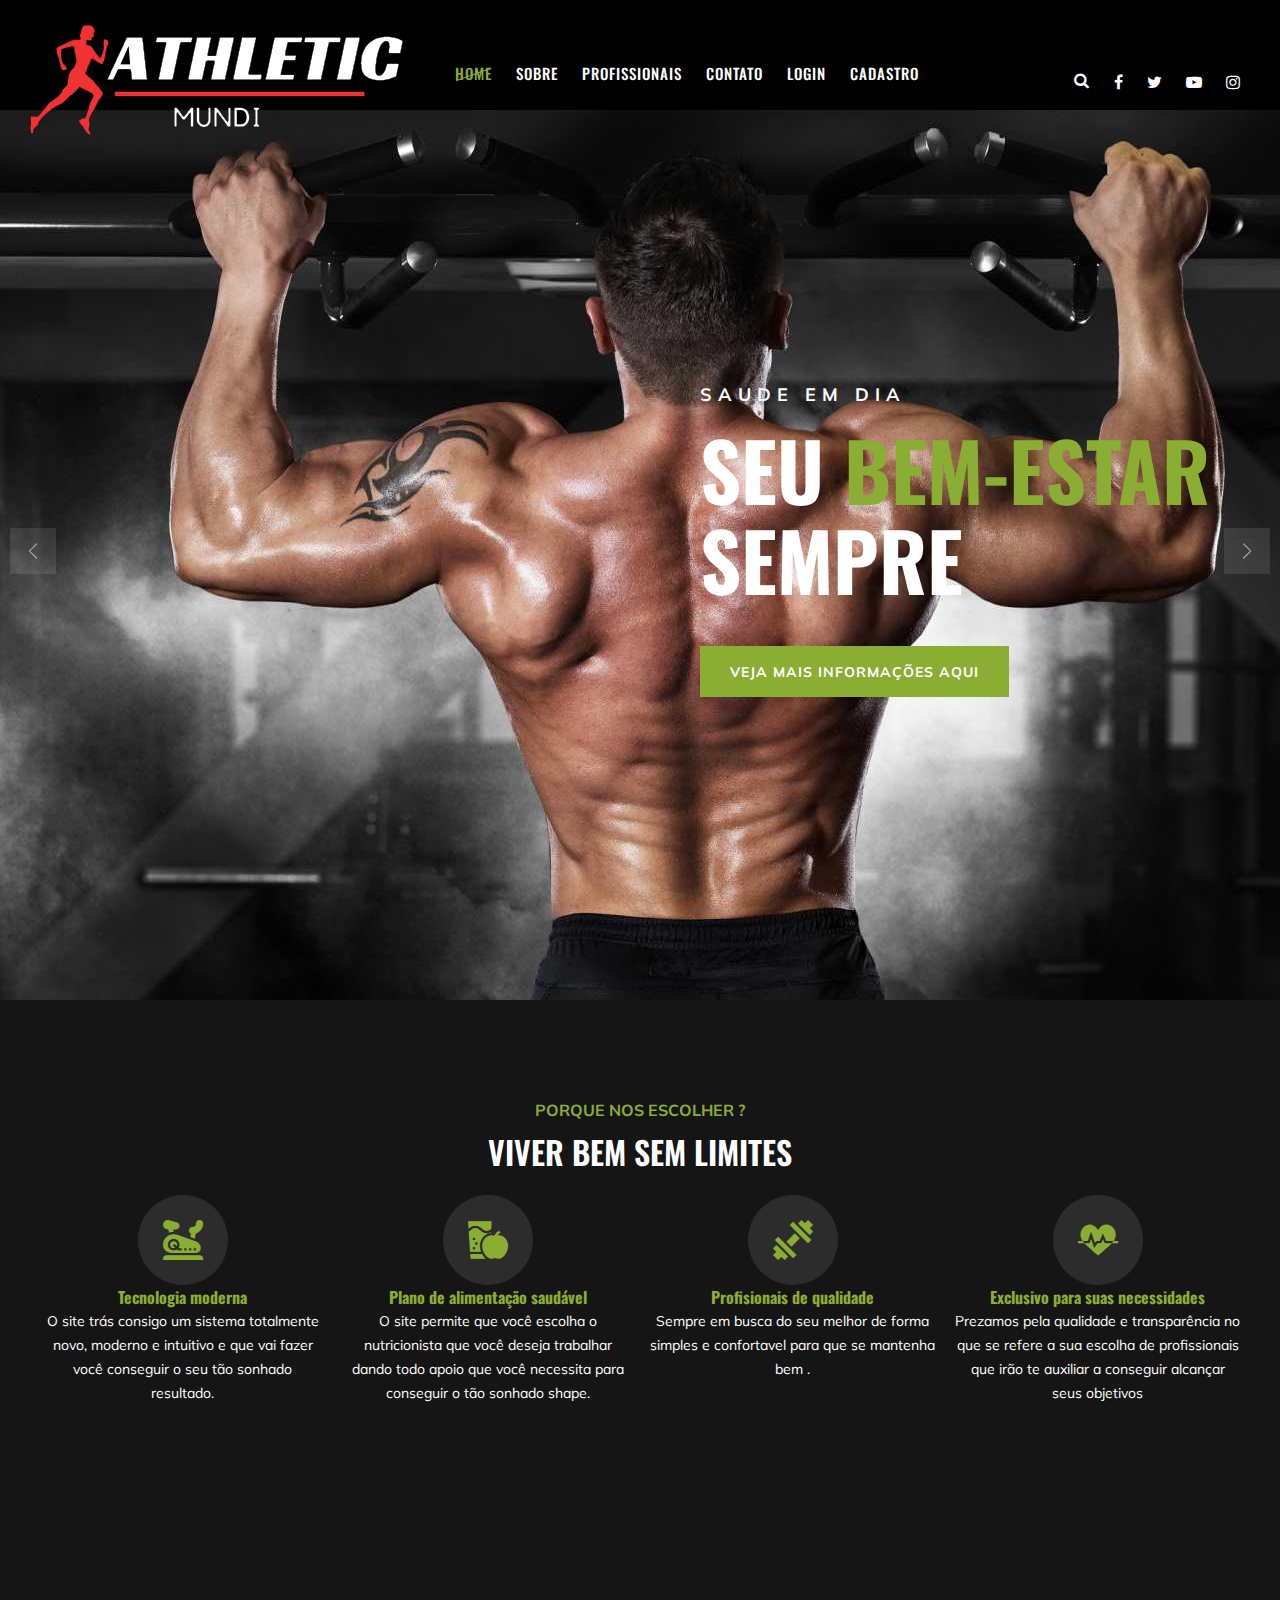
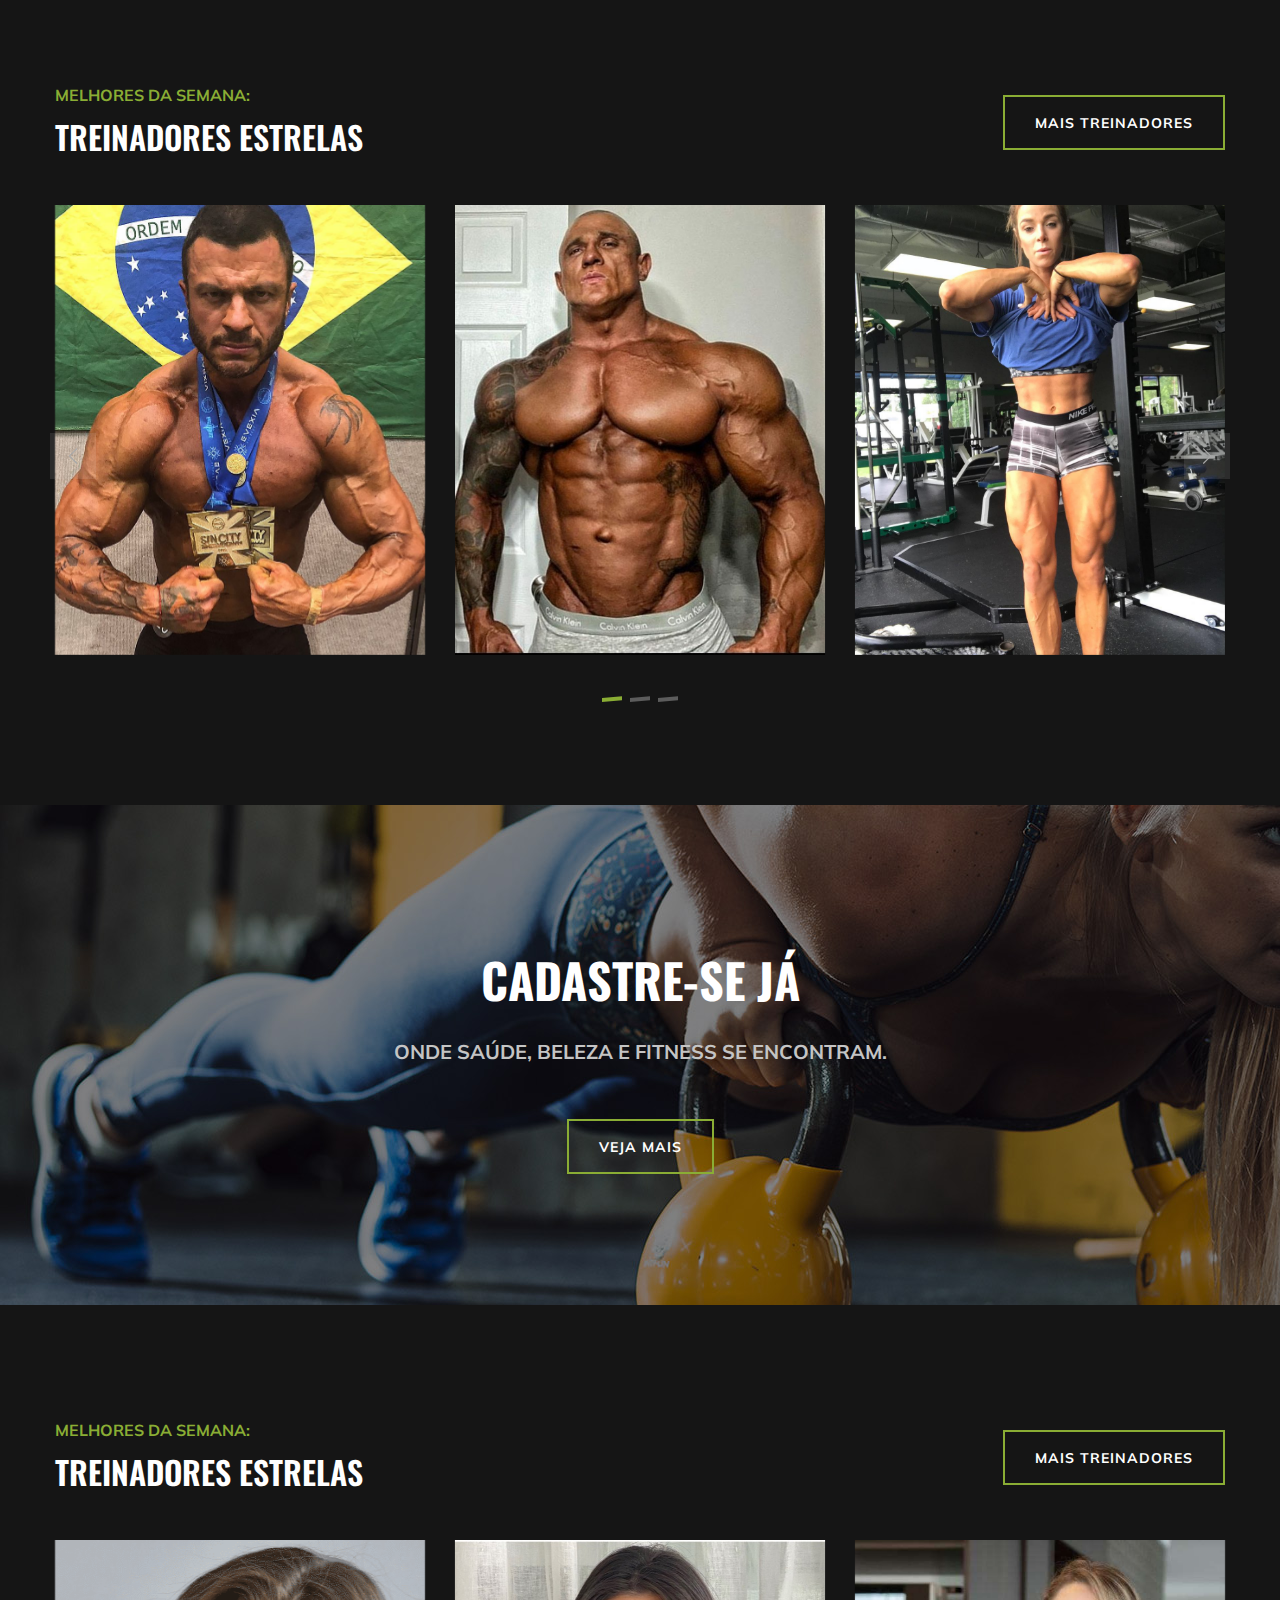
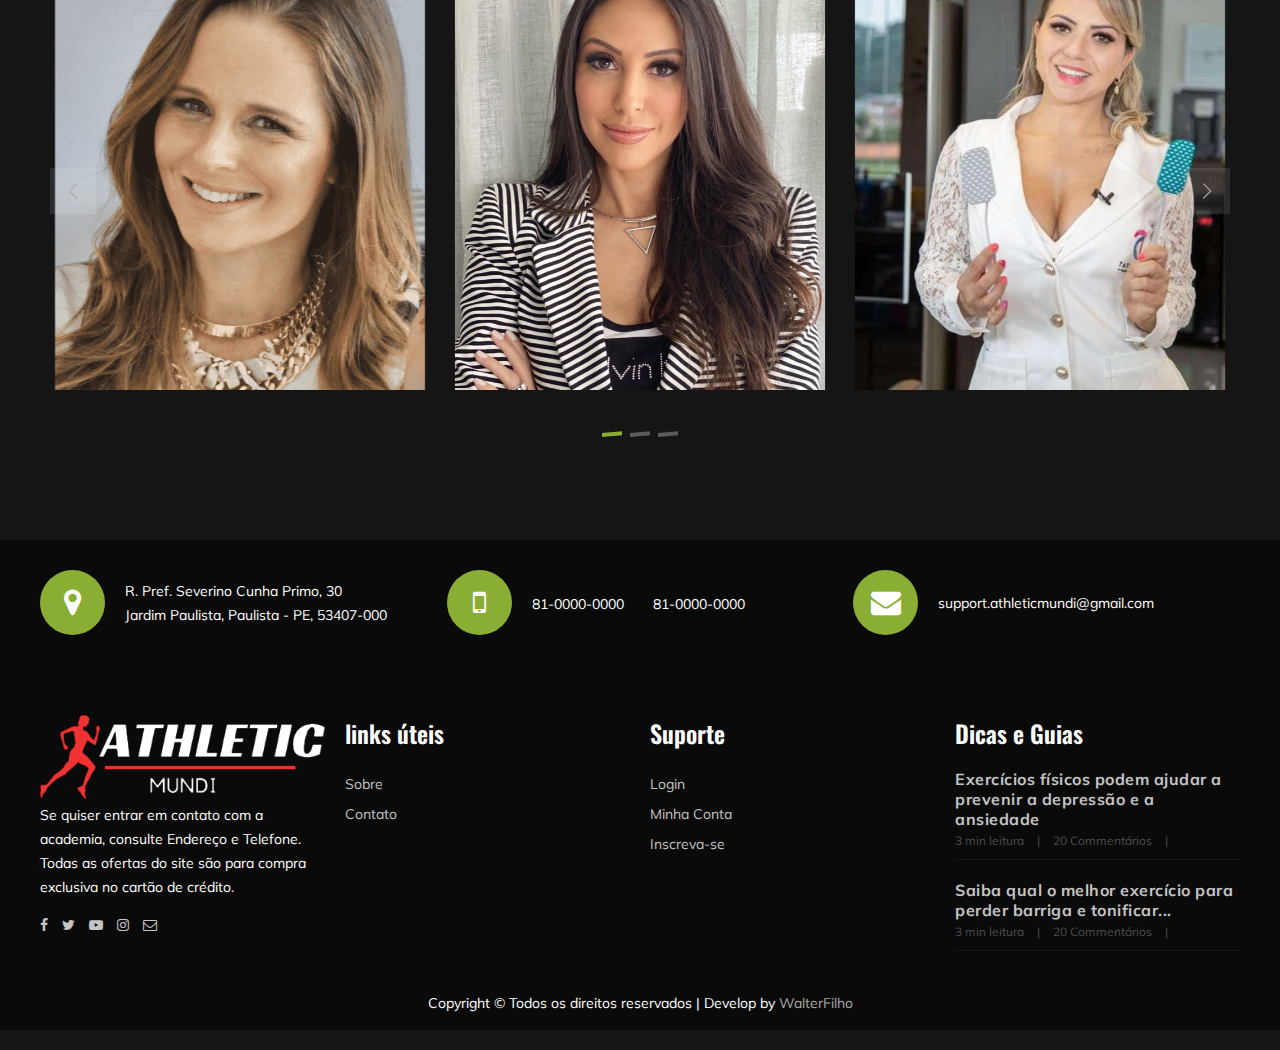
<file: index.html>
<!DOCTYPE html>
<html lang="pt-br">

<head>
    <meta charset="UTF-8">
    <meta http-equiv="X-UA-Compatible" content="IE=edge">
    <meta name="viewport" content="width=device-width, initial-scale=1.0">
    <title>Atletic Mundi</title>
    <!--Stylesheet layout-->
    <link rel="stylesheet" href="assets/css/style.css">
    <!--Fonts Icons-->
    <link rel="stylesheet" href="assets/css/font-awesome.min.css" type="text/css">
    <link rel="stylesheet" href="assets/css/flaticon.css" type="text/css">
    <!--Swiper Sliders and carousel-->
    <link rel="stylesheet" href="assets/css/swiper-bundle.min.css" />

</head>

<body>
    <!-- Header and Nav-menu -->
    <header>
        <div class="container-fluid navbar">
            <div class="brand"><a href=""><img src="assets/img/logo.png" alt=""></a></div>
            <div class="nav-sidebar">
                <nav class="nav-menu">
                    <ul>
                        <li class="active"><a href="index.html">Home</a></li>
                        <li><a href="sobre.html">Sobre</a></li>
                        <li><a href="profissionais.html">profissionais</a></li>
                        <li><a href="contato.html">Contato</a></li>
                        <li><a href="login.html">Login</a></li>
                        <li><a href="cadastro.html">Cadastro</a></li>
                    </ul>
                </nav>
                <div class="nav-right">
                    <div class="search">
                        <i class="fa fa-search"></i>
                    </div>
                    <nav class="social-media">
                        <a href="#"><i class="fa fa-facebook"></i></a>
                        <a href="#"><i class="fa fa-twitter"></i></a>
                        <a href="#"><i class="fa fa-youtube-play"></i></a>
                        <a href="#"><i class="fa fa-instagram"></i></a>
                    </nav>
                </div>
            </div>
            <!-- Buton toggle -->
            <div class="menu-toggle">
                <div class="menu-icon">
                    <span class="sp1"></span>
                    <span class="sp2"></span>
                    <span class="sp3"></span>
                </div>
            </div>
        </div>
    </header>
    <div class="space"></div>
    <!-- Main -->
    <main>
        <!-- Hero -->
        <section class="hero-section">
            <!-- Slider main container -->
            <div class="swiper">
                <!-- Additional required wrapper -->
                <div class="swiper-wrapper">
                    <!-- Slides -->
                    <div class="swiper-slide" style="height: 100vh; background-image: url(assets/img/hero/hero-1.jpg);">
                        <div class="container">
                            <div class="grid col-1  right">
                                <div class="slide-item w-5">
                                    <span>Saude em dia</span>
                                    <h1>Seu <strong>bem-estar</strong> sempre</h1>
                                    <a href="#" class="primary-btn">Veja mais informações aqui</a>
                                </div>
                            </div>
                        </div>
                    </div>
                    <div class="swiper-slide" style="height: 100vh; background-image: url(assets/img/hero/hero-2.jpg);">
                        <div class="container">
                            <div class="grid col-1 right">
                                <div class="slide-item w-5">
                                    <span>Mostre sua garra</span>
                                    <h1>Seu <strong>ganho físico</strong> começa aqui</h1>
                                    <a href="#" class="primary-btn">Veja mais informações aqui</a>
                                </div>
                            </div>
                        </div>
                    </div>
                </div>
                <!-- If we need pagination -->
                <div class="swiper-pagination"></div>

                <!-- If we need navigation buttons -->
                <div class="swiper-button-prev"></div>
                <div class="swiper-button-next"></div>
            </div>
        </section>
        <!-- Services -->
        <section class="services pad-y">
            <div class="container">
                <div class="grid col-1">
                    <div class="section-title">
                        <span>Porque nos escolher ?</span>
                        <h2>Viver bem sem limites</h2>
                    </div>
                </div>
                <div class="grid col-4 col-sm-1">
                    <div class="card-item">
                        <span class="flaticon-034-stationary-bike"></span>
                        <h4>Tecnologia moderna</h4>
                        <p>O site trás consigo um sistema totalmente novo, moderno e intuitivo e
                            que vai fazer você conseguir o seu tão sonhado resultado.</p>
                    </div>
                    <div class="card-item">
                        <span class="flaticon-033-juice"></span>
                        <h4>Plano de alimentação saudável</h4>
                        <p>O site permite que você escolha o nutricionista que você deseja trabalhar
                            dando todo apoio que você necessita para conseguir o tão sonhado shape.</p>
                    </div>

                    <div class="card-item">
                        <span class="flaticon-002-dumbell"></span>
                        <h4>Profisionais de qualidade</h4>
                        <p>Sempre em busca do seu melhor de forma simples e confortavel para que se mantenha bem
                            .</p>
                    </div>
                    <div class="card-item">
                        <span class="flaticon-014-heart-beat"></span>
                        <h4>Exclusivo para suas necessidades</h4>
                        <p>Prezamos pela qualidade e transparência no que se refere a sua escolha de profissionais
                            que irão te auxiliar a conseguir alcançar seus objetivos</p>
                    </div>
                </div>
            </div>
        </section>
        <!-- Team -->
        <section class="team-section pad-y">
            <div class="container">
                <div class="content">
                    <div class="section-title">
                        <span>Melhores da semana:</span>
                        <h2>TREINADORES ESTRELAS</h2>
                    </div>
                    <div>
                        <a href="#" class="primary-btn appoinment-btn">Mais treinadores</a>
                    </div>
                </div>
                <div class="swiper carousel">
                    <!-- Additional required wrapper -->
                    <div class="swiper-wrapper">
                        <!-- Slides -->
                        <div class="swiper-slide">
                            <div class="slide-item" style="height: 450px; background-image: url(assets/img/professores_edf/bambam.jpg);">
                                <div class="item">
                                    <h4>kleber Bambam</h4>
                                    <p>Treinador</p>
                                </div>
                            </div>
                        </div>
                        <div class="swiper-slide">
                            <div class="slide-item" style="height: 450px; background-image: url(assets/img/professores_edf/giga.jpg);">
                                <div class="item">
                                    <h4>kleber Bambam</h4>
                                    <p>Treinador</p>
                                </div>
                            </div>
                        </div>
                        <div class="swiper-slide">
                            <div class="slide-item" style="height: 450px; background-image: url(assets/img/professores_edf/morgan_payne.jpg);">
                                <div class="item">
                                    <h4>kleber Bambam</h4>
                                    <p>Treinador</p>
                                </div>
                            </div>
                        </div>

                    </div>
                    <!-- If we need pagination -->
                    <div class="swiper-pagination-tho"></div>

                    <!-- If we need navigation buttons -->
                    <div class="swiper-button-prev"></div>
                    <div class="swiper-button-next"></div>

                </div>
            </div>
        </section>
        <!-- Register -->
        <section class="section-register" style="background-image: url(assets/img/banner-bg.jpg); height:500px">
            <div class="container">
                <div class="section-title text-center">
                    <h2>Cadastre-se já</h2>
                    <p>Onde saúde, beleza e fitness se encontram.</p>
                    <a href="#" class="primary-btn appoinment-btn">Veja Mais</a>
                </div>
            </div>
        </section>
        <!-- Nutritionists -->
        <section class="team-section pad-y">
            <div class="container">
                <div class="content">
                    <div class="section-title">
                        <span>Melhores da semana:</span>
                        <h2>TREINADORES ESTRELAS</h2>
                    </div>
                    <div>
                        <a href="#" class="primary-btn appoinment-btn">Mais treinadores</a>
                    </div>
                </div>
                <div class="swiper carousel">
                    <!-- Additional required wrapper -->
                    <div class="swiper-wrapper">
                        <!-- Slides -->
                        <div class="swiper-slide">
                            <div class="slide-item" style="height: 450px; background-image: url(assets/img/nutricionistas/Bianca_Naves.png);">
                                <div class="item">
                                    <h4>kleber Bambam</h4>
                                    <p>Treinador</p>
                                </div>
                            </div>
                        </div>
                        <div class="swiper-slide">
                            <div class="slide-item" style="height: 450px; background-image: url(assets/img/nutricionistas/Roberta_Muzy.jpg);">
                                <div class="item">
                                    <h4>kleber Bambam</h4>
                                    <p>Treinador</p>
                                </div>
                            </div>
                        </div>
                        <div class="swiper-slide">
                            <div class="slide-item" style="height: 450px; background-image: url(assets/img/nutricionistas/Tati_Cariani.jpg);">
                                <div class="item">
                                    <h4>kleber Bambam</h4>
                                    <p>Treinador</p>
                                </div>
                            </div>
                        </div>

                    </div>
                    <!-- If we need pagination -->
                    <div class="swiper-pagination-tho"></div>
                    <!-- If we need navigation buttons -->
                    <div class="swiper-button-prev"></div>
                    <div class="swiper-button-next"></div>
                </div>
            </div>
        </section>
        <!-- Get In Touch Section Begin -->
        <section class="gettouch-section">
            <div class="container">
                <div class="grid col-3 col-sm-1">
                    <div class="card-item">
                        <i class="fa fa-map-marker"></i>
                        <p>R. Pref. Severino Cunha Primo, 30<br />Jardim Paulista, Paulista - PE, 53407-000</p>
                    </div>
                    <div class="card-item">
                        <i class="fa fa-mobile"></i>
                        <ul>
                            <li>81-0000-0000</li>
                            <li>81-0000-0000</li>
                        </ul>
                    </div>
                    <div class="card-item">
                        <i class="fa fa-envelope"></i>
                        <p>support.athleticmundi@gmail.com</p>
                    </div>
                </div>
            </div>
            </div>
        </section>
    </main>
    <!-- Footer -->
    <footer>
        <div class="container">
            <div class="grid col-4 col-sm-1">

                <div class="footer-widget">
                    <div class="fa-logo">
                        <a href="index.html"><img src="assets/img/logo.png" alt=""></a>
                    </div>
                    <p>Se quiser entrar em contato com a academia, consulte Endereço e Telefone.
                        Todas as ofertas do site são para compra exclusiva no cartão de crédito.
                    </p>
                    <div class="fa-social">
                        <a href="#"><i class="fa fa-facebook"></i></a>
                        <a href="#"><i class="fa fa-twitter"></i></a>
                        <a href="#"><i class="fa fa-youtube-play"></i></a>
                        <a href="#"><i class="fa fa-instagram"></i></a>
                        <a href="#"><i class="fa  fa-envelope-o"></i></a>
                    </div>
                </div>

                <div class="footer-widget">
                    <h4>links úteis</h4>
                    <ul>
                        <li><a href="#">Sobre</a></li>
                        <!-- <li><a href="#">Blog</a></li>
                            <li><a href="#">Classes</a></li> -->
                        <li><a href="#">Contato</a></li>
                    </ul>
                </div>

                <div class="footer-widget">
                    <h4>Suporte</h4>
                    <ul>
                        <li><a href="login.html">Login</a></li>
                        <li><a href="#">Minha Conta</a></li>
                        <li><a href="cadastro.html">Inscreva-se</a></li>
                        <!-- <li><a href="#">Contact</a></li> -->
                    </ul>
                </div>

                <div class="footer-widget">
                    <h4>Dicas e Guias</h4>
                    <div class="fw-recent">
                        <h6><a href="#">Exercícios físicos podem ajudar a prevenir a depressão e a ansiedade</a>
                        </h6>
                        <ul>
                            <li>3 min leitura</li>
                            <li>20 Commentários</li>
                        </ul>
                    </div>
                    <div class="fw-recent">
                        <h6><a href="#">Saiba qual o melhor exercício para perder barriga e tonificar...</a></h6>
                        <ul>
                            <li>3 min leitura</li>
                            <li>20 Commentários</li>
                        </ul>
                    </div>
                </div>
            </div>

            <div class="grid col-1">
                <div class="text-center">
                    <p>
                        Copyright &copy; Todos os direitos reservados | Develop by <a href="https://github.com/Waltergonfilho" target="_blank">WalterFilho</a>
                    </p>
                </div>
            </div>
        </div>
    </footer>

    <!-- Script -->
    <script src="assets/js/swiper-bundle.min.js"></script>
    <script src="assets/js/script.js"></script>

</body>

</html>
</file>
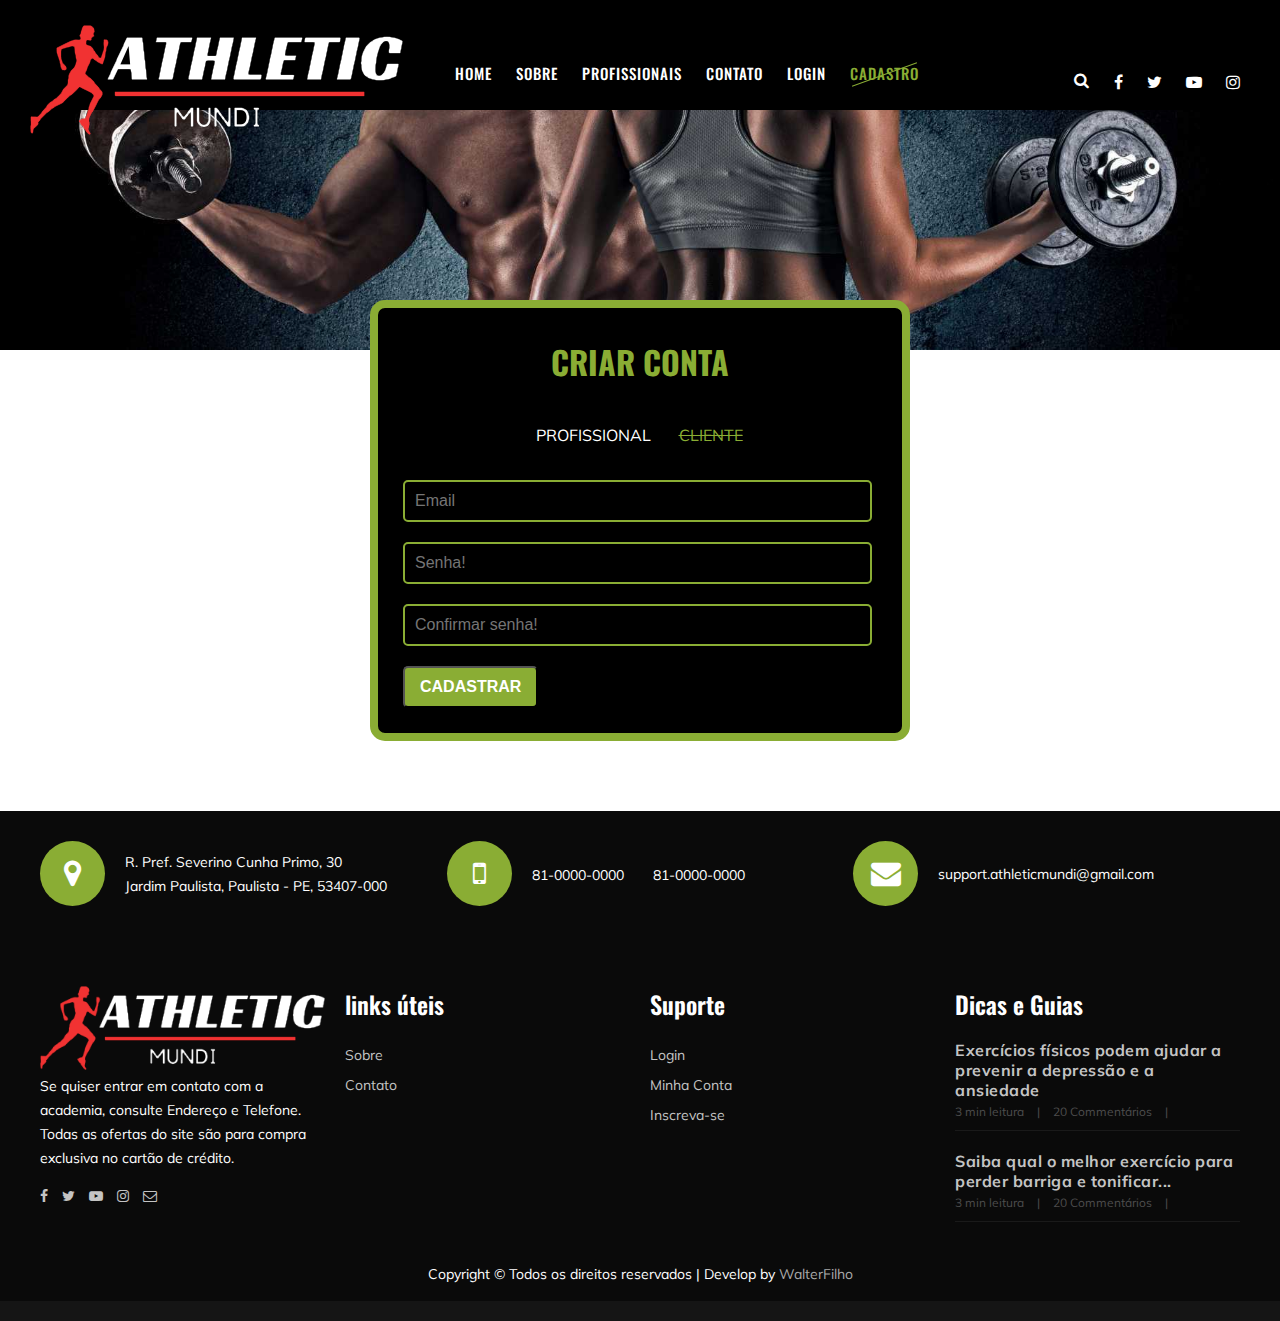
<file: cadastro.html>
<!DOCTYPE html>
<html lang="pt-br">

<head>
    <meta charset="UTF-8">
    <meta http-equiv="X-UA-Compatible" content="IE=edge">
    <meta name="viewport" content="width=device-width, initial-scale=1.0">
    <title>Atletic Mundi</title>
    <!--Stylesheet layout-->
    <link rel="stylesheet" href="assets/css/style.css">
    <!--Fonts Icons-->
    <link rel="stylesheet" href="assets/css/font-awesome.min.css" type="text/css">
    <link rel="stylesheet" href="assets/css/flaticon.css" type="text/css">
    <!--Swiper Sliders and carousel-->
    <link rel="stylesheet" href="assets/css/swiper-bundle.min.css" />

</head>

<body>
    <!-- Header and Nav-menu -->
    <header>
        <div class="container-fluid navbar">
            <div class="brand"><a href=""><img src="assets/img/logo.png" alt=""></a></div>
            <div class="nav-sidebar">
                <nav class="nav-menu">
                    <ul>
                        <li><a href="index.html">Home</a></li>
                        <li><a href="sobre.html">Sobre</a></li>
                        <li><a href="profissionais.html">profissionais</a></li>
                        <li><a href="contato.html">Contato</a></li>
                        <li><a href="login.html">Login</a></li>
                        <li class="active"><a href="cadastro.html">Cadastro</a></li>
                    </ul>
                </nav>
                <div class="nav-right">
                    <div class="search">
                        <i class="fa fa-search"></i>
                    </div>
                    <nav class="social-media">
                        <a href="#"><i class="fa fa-facebook"></i></a>
                        <a href="#"><i class="fa fa-twitter"></i></a>
                        <a href="#"><i class="fa fa-youtube-play"></i></a>
                        <a href="#"><i class="fa fa-instagram"></i></a>
                    </nav>
                </div>
            </div>
            <!-- Buton toggle -->
            <div class="menu-toggle">
                <div class="menu-icon">
                    <span class="sp1"></span>
                    <span class="sp2"></span>
                    <span class="sp3"></span>
                </div>
            </div>
        </div>
    </header>

    <!-- Main -->
    <main>
        <!-- Register -->
        <section class="section-hero" style="background-image: url(assets/img/breadcrumb-bg.jpg); height:350px">
            <div class="container">
            </div>
        </section>
        <section class="section-register" style="background-color: #ffffff">
            <div class="container">
                <div class="grid col-1 col-sm-1">
                    <div class="card-form">
                        <h1 class="card-title">CRIAR CONTA</h1>
                        <div class="selection">
                            <ul class="tabs">
                                <li class="tab">PROFISSIONAL</li>
                                <li class="tab tb-active">CLIENTE</li>
                            </ul>
                        </div>
                        <div class="tab-content tb-active">
                            <form action="">
                                <div class="input-area">
                                    <input type="email" name="email" id="" placeholder="Email">
                                </div>
                                <div class="input-area">
                                    <input type="password" name="password" id="password" placeholder="Senha!">
                                </div>
                                <div class="input-area">
                                    <input type="password" name="password-repeat" id="password-repeat" placeholder="Confirmar senha!">
                                </div>
                                <div class="input-area">
                                    <input type="button" value="CADASTRAR">
                                </div>
                            </form>
                        </div>
                        <div class="tab-content">
                            <form action="">
                                <div class="input-area">
                                    <input type="email" name="email" id="" placeholder="Email">
                                </div>
                                <div class="input-area">
                                    <input type="password" name="password" id="password" placeholder="Senha!">
                                </div>
                                <div class="input-area">
                                    <input type="password" name="password-repeat" id="password-repeat" placeholder="Confirmar senha!">
                                </div>
                                <div class="input-area">
                                    <input type="button" value="CADASTRAR">
                                </div>
                            </form>
                        </div>

                    </div>
                </div>
            </div>
        </section>

        <!-- Get In Touch Section Begin -->
        <section class="gettouch-section">
            <div class="container">
                <div class="grid col-3 col-sm-1">
                    <div class="card-item">
                        <i class="fa fa-map-marker"></i>
                        <p>R. Pref. Severino Cunha Primo, 30<br />Jardim Paulista, Paulista - PE, 53407-000</p>
                    </div>
                    <div class="card-item">
                        <i class="fa fa-mobile"></i>
                        <ul>
                            <li>81-0000-0000</li>
                            <li>81-0000-0000</li>
                        </ul>
                    </div>
                    <div class="card-item">
                        <i class="fa fa-envelope"></i>
                        <p>support.athleticmundi@gmail.com</p>
                    </div>
                </div>
            </div>
            </div>
        </section>
    </main>
    <!-- Footer -->
    <footer>
        <div class="container">
            <div class="grid col-4 col-sm-1">

                <div class="footer-widget">
                    <div class="fa-logo">
                        <a href="index.html"><img src="assets/img/logo.png" alt=""></a>
                    </div>
                    <p>Se quiser entrar em contato com a academia, consulte Endereço e Telefone.
                        Todas as ofertas do site são para compra exclusiva no cartão de crédito.
                    </p>
                    <div class="fa-social">
                        <a href="#"><i class="fa fa-facebook"></i></a>
                        <a href="#"><i class="fa fa-twitter"></i></a>
                        <a href="#"><i class="fa fa-youtube-play"></i></a>
                        <a href="#"><i class="fa fa-instagram"></i></a>
                        <a href="#"><i class="fa  fa-envelope-o"></i></a>
                    </div>
                </div>

                <div class="footer-widget">
                    <h4>links úteis</h4>
                    <ul>
                        <li><a href="#">Sobre</a></li>
                        <!-- <li><a href="#">Blog</a></li>
                            <li><a href="#">Classes</a></li> -->
                        <li><a href="#">Contato</a></li>
                    </ul>
                </div>

                <div class="footer-widget">
                    <h4>Suporte</h4>
                    <ul>
                        <li><a href="login.html">Login</a></li>
                        <li><a href="#">Minha Conta</a></li>
                        <li><a href="cadastro.html">Inscreva-se</a></li>
                        <!-- <li><a href="#">Contact</a></li> -->
                    </ul>
                </div>

                <div class="footer-widget">
                    <h4>Dicas e Guias</h4>
                    <div class="fw-recent">
                        <h6><a href="#">Exercícios físicos podem ajudar a prevenir a depressão e a ansiedade</a>
                        </h6>
                        <ul>
                            <li>3 min leitura</li>
                            <li>20 Commentários</li>
                        </ul>
                    </div>
                    <div class="fw-recent">
                        <h6><a href="#">Saiba qual o melhor exercício para perder barriga e tonificar...</a></h6>
                        <ul>
                            <li>3 min leitura</li>
                            <li>20 Commentários</li>
                        </ul>
                    </div>
                </div>
            </div>

            <div class="grid col-1">
                <div class="text-center">
                    <p>
                        Copyright &copy; Todos os direitos reservados | Develop by <a href="https://github.com/Waltergonfilho" target="_blank">WalterFilho</a>
                    </p>
                </div>
            </div>
        </div>
    </footer>

    <!-- Script -->
    <script src="assets/js/swiper-bundle.min.js"></script>
    <script src="assets/js/script.js"></script>

</body>

</html>
</file>
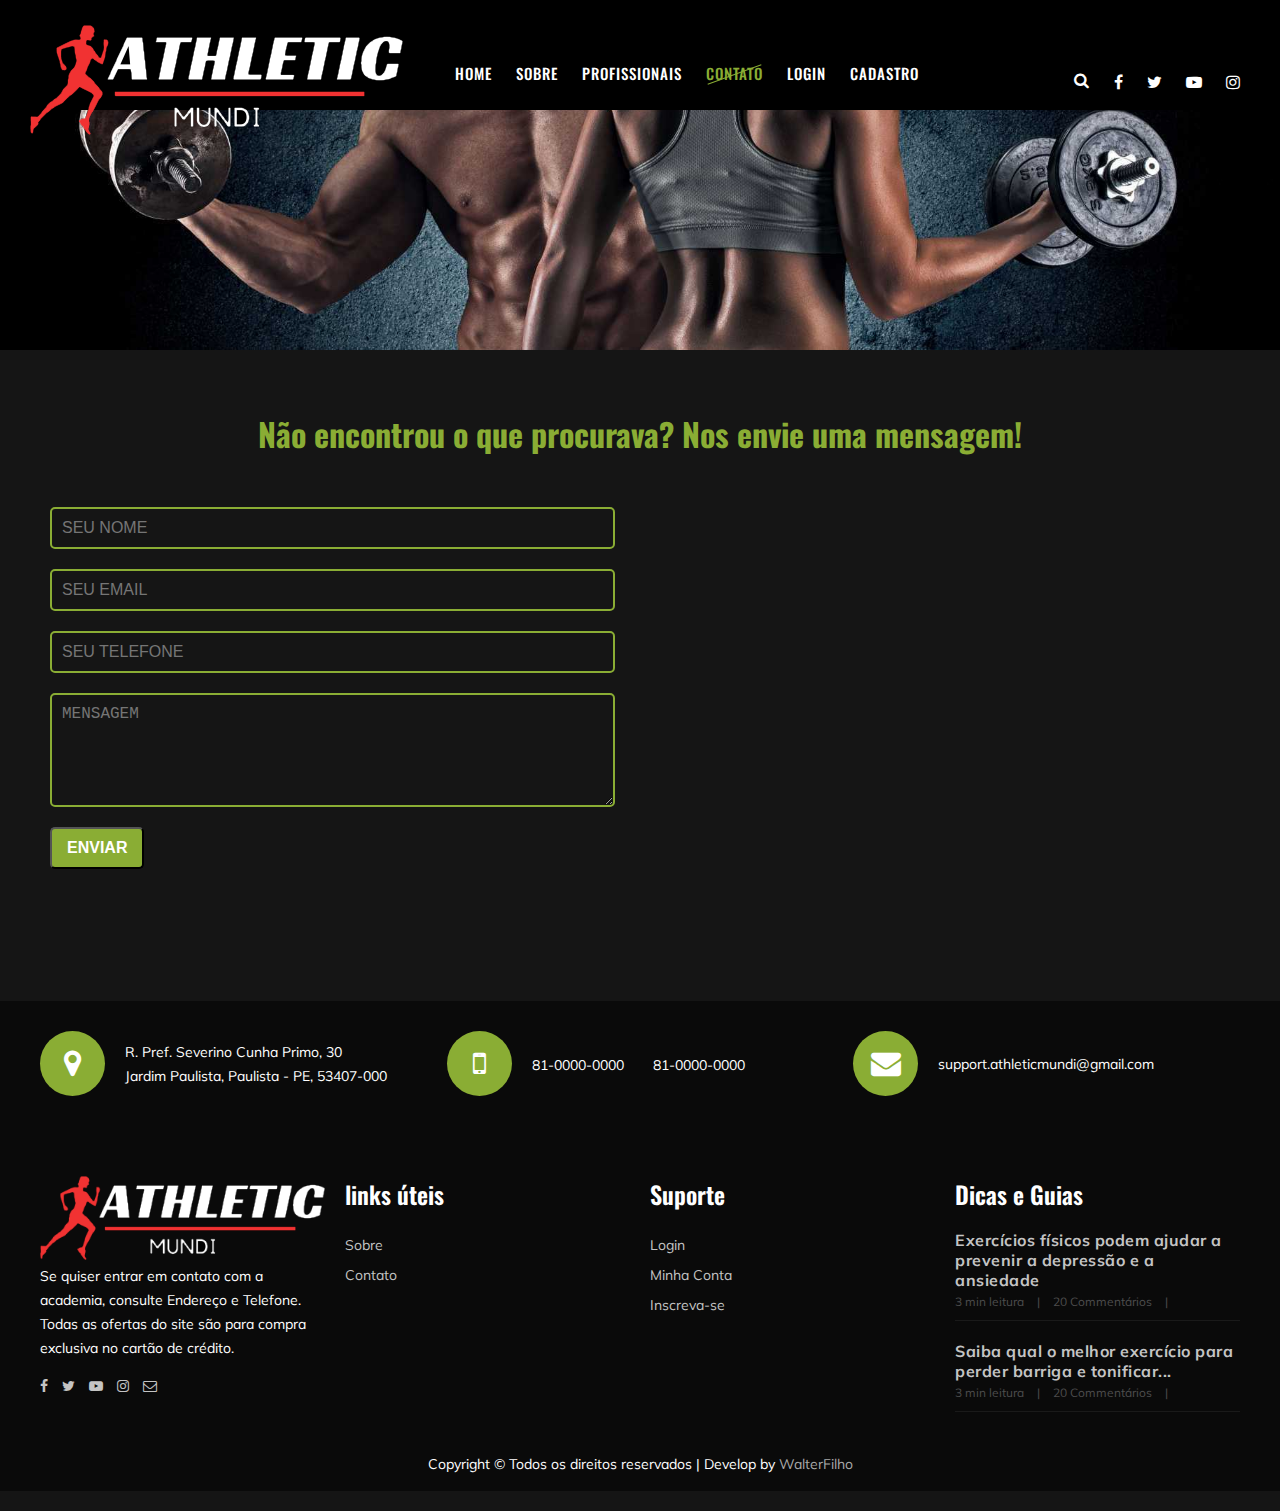
<file: contato.html>
<!DOCTYPE html>
<html lang="pt-br">

<head>
    <meta charset="UTF-8">
    <meta http-equiv="X-UA-Compatible" content="IE=edge">
    <meta name="viewport" content="width=device-width, initial-scale=1.0">
    <title>Atletic Mundi</title>
    <!--Stylesheet layout-->
    <link rel="stylesheet" href="assets/css/style.css">
    <!--Fonts Icons-->
    <link rel="stylesheet" href="assets/css/font-awesome.min.css" type="text/css">
    <link rel="stylesheet" href="assets/css/flaticon.css" type="text/css">
    <!--Swiper Sliders and carousel-->
    <link rel="stylesheet" href="assets/css/swiper-bundle.min.css" />

</head>

<body>
    <!-- Header and Nav-menu -->
    <header>
        <div class="container-fluid navbar">
            <div class="brand"><a href=""><img src="assets/img/logo.png" alt=""></a></div>
            <div class="nav-sidebar">
                <nav class="nav-menu">
                    <ul>
                        <li><a href="index.html">Home</a></li>
                        <li><a href="sobre.html">Sobre</a></li>
                        <li><a href="profissionais.html">profissionais</a></li>
                        <li class="active"><a href="contato.html">Contato</a></li>
                        <li><a href="login.html">Login</a></li>
                        <li><a href="cadastro.html">Cadastro</a></li>
                    </ul>
                </nav>
                <div class="nav-right">
                    <div class="search">
                        <i class="fa fa-search"></i>
                    </div>
                    <nav class="social-media">
                        <a href="#"><i class="fa fa-facebook"></i></a>
                        <a href="#"><i class="fa fa-twitter"></i></a>
                        <a href="#"><i class="fa fa-youtube-play"></i></a>
                        <a href="#"><i class="fa fa-instagram"></i></a>
                    </nav>
                </div>
            </div>
            <!-- Buton toggle -->
            <div class="menu-toggle">
                <div class="menu-icon">
                    <span class="sp1"></span>
                    <span class="sp2"></span>
                    <span class="sp3"></span>
                </div>
            </div>
        </div>
    </header>

    <!-- Main -->
    <main>
        <!-- Register -->
        <section class="section-hero" style="background-image: url(assets/img/breadcrumb-bg.jpg); height:350px">
            <div class="container">
            </div>
        </section>
        <section class="contato pad-y">
            <div class="container">
                <h1>Não encontrou o que procurava? Nos envie uma mensagem!</h1>
                <div class="grid col-2 col-sm-1">
                    <form action="enviar.php" method="POST">
                        <div class="input-area">
                            <input type="text" id="inputName" name="name" required maxlength="25" minlength="2" placeholder="SEU NOME">
                        </div>
                        <div class="input-area">
                            <input type="email" id="inputEmail" name="email" required maxlength="50" placeholder="SEU EMAIL">
                        </div>
                        <div class="input-area">
                            <input type="tel" id="inputEmail" name="tel" required maxlength="50" placeholder="SEU TELEFONE">
                        </div>
                        <div class="input-area">
                            <textarea name="message" id="textAreaMensage" required maxlength="100" rows="5" placeholder="MENSAGEM"></textarea>
                        </div>
                        <div class="input-area">
                            <button>ENVIAR</button>
                        </div>

                    </form>
                    <div>
                        <iframe src="https://www.google.com/maps/embed?pb=!1m18!1m12!1m3!1d5588.244684336746!2d-34.89398399123603!3d-7.948653865277604!2m3!1f0!2f0!3f0!3m2!1i1024!2i768!4f13.1!3m3!1m2!1s0x7ab1643d37c9b13%3A0x6f412fcc8907019e!2sSENAC%20Paulista!5e0!3m2!1spt-BR!2sbr!4v1668017926533!5m2!1spt-BR!2sbr" width="600" height="450" style="border:0;" allowfullscreen="" loading="lazy" referrerpolicy="no-referrer-when-downgrade"></iframe>
                    </div>
                </div>

            </div>
        </section>



        <!-- Get In Touch Section Begin -->
        <section class="gettouch-section">
            <div class="container">
                <div class="grid col-3 col-sm-1">
                    <div class="card-item">
                        <i class="fa fa-map-marker"></i>
                        <p>R. Pref. Severino Cunha Primo, 30<br />Jardim Paulista, Paulista - PE, 53407-000</p>
                    </div>
                    <div class="card-item">
                        <i class="fa fa-mobile"></i>
                        <ul>
                            <li>81-0000-0000</li>
                            <li>81-0000-0000</li>
                        </ul>
                    </div>
                    <div class="card-item">
                        <i class="fa fa-envelope"></i>
                        <p>support.athleticmundi@gmail.com</p>
                    </div>
                </div>
            </div>
            </div>
        </section>
    </main>
    <!-- Footer -->
    <footer>
        <div class="container">
            <div class="grid col-4 col-sm-1">

                <div class="footer-widget">
                    <div class="fa-logo">
                        <a href="index.html"><img src="assets/img/logo.png" alt=""></a>
                    </div>
                    <p>Se quiser entrar em contato com a academia, consulte Endereço e Telefone.
                        Todas as ofertas do site são para compra exclusiva no cartão de crédito.
                    </p>
                    <div class="fa-social">
                        <a href="#"><i class="fa fa-facebook"></i></a>
                        <a href="#"><i class="fa fa-twitter"></i></a>
                        <a href="#"><i class="fa fa-youtube-play"></i></a>
                        <a href="#"><i class="fa fa-instagram"></i></a>
                        <a href="#"><i class="fa  fa-envelope-o"></i></a>
                    </div>
                </div>

                <div class="footer-widget">
                    <h4>links úteis</h4>
                    <ul>
                        <li><a href="#">Sobre</a></li>
                        <!-- <li><a href="#">Blog</a></li>
                            <li><a href="#">Classes</a></li> -->
                        <li><a href="#">Contato</a></li>
                    </ul>
                </div>

                <div class="footer-widget">
                    <h4>Suporte</h4>
                    <ul>
                        <li><a href="login.html">Login</a></li>
                        <li><a href="#">Minha Conta</a></li>
                        <li><a href="cadastro.html">Inscreva-se</a></li>
                        <!-- <li><a href="#">Contact</a></li> -->
                    </ul>
                </div>

                <div class="footer-widget">
                    <h4>Dicas e Guias</h4>
                    <div class="fw-recent">
                        <h6><a href="#">Exercícios físicos podem ajudar a prevenir a depressão e a ansiedade</a>
                        </h6>
                        <ul>
                            <li>3 min leitura</li>
                            <li>20 Commentários</li>
                        </ul>
                    </div>
                    <div class="fw-recent">
                        <h6><a href="#">Saiba qual o melhor exercício para perder barriga e tonificar...</a></h6>
                        <ul>
                            <li>3 min leitura</li>
                            <li>20 Commentários</li>
                        </ul>
                    </div>
                </div>
            </div>

            <div class="grid col-1">
                <div class="text-center">
                    <p>
                        Copyright &copy; Todos os direitos reservados | Develop by <a href="https://github.com/Waltergonfilho" target="_blank">WalterFilho</a>
                    </p>
                </div>
            </div>
        </div>
    </footer>

    <!-- Script -->
    <script src="assets/js/swiper-bundle.min.js"></script>
    <script src="assets/js/script.js"></script>

</body>

</html>
</file>
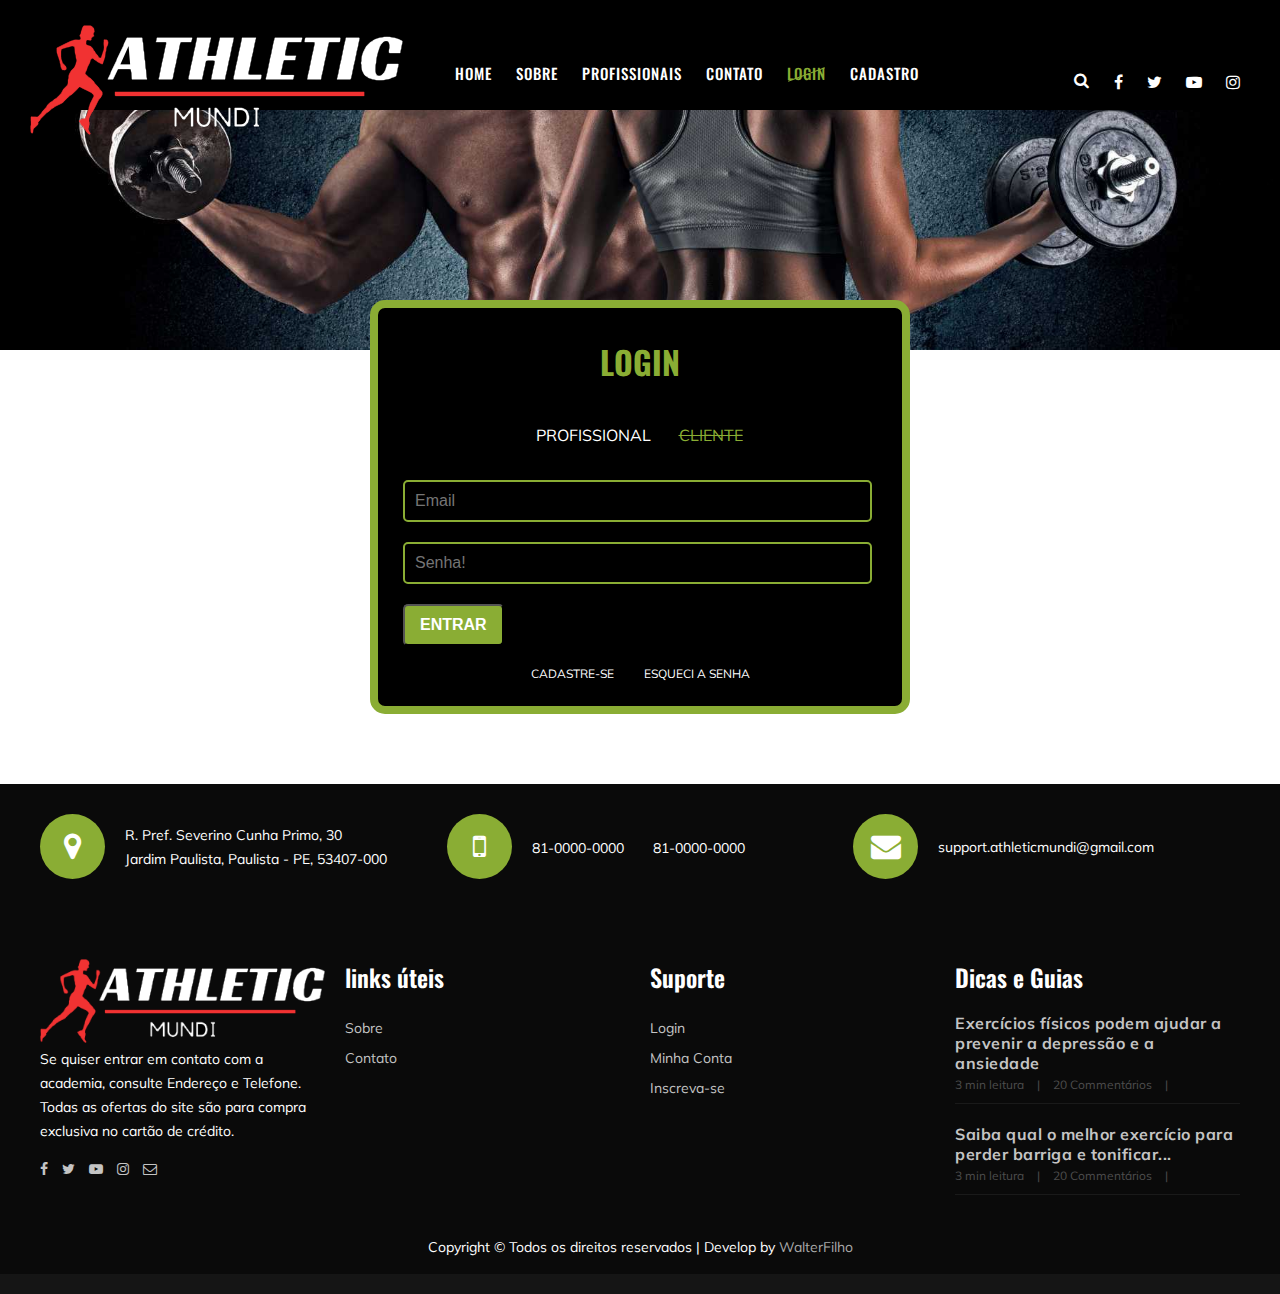
<file: login.html>
<!DOCTYPE html>
<html lang="pt-br">

<head>
    <meta charset="UTF-8">
    <meta http-equiv="X-UA-Compatible" content="IE=edge">
    <meta name="viewport" content="width=device-width, initial-scale=1.0">
    <title>Atletic Mundi</title>
    <!--Stylesheet layout-->
    <link rel="stylesheet" href="assets/css/style.css">
    <!--Fonts Icons-->
    <link rel="stylesheet" href="assets/css/font-awesome.min.css" type="text/css">
    <link rel="stylesheet" href="assets/css/flaticon.css" type="text/css">
    <!--Swiper Sliders and carousel-->
    <link rel="stylesheet" href="assets/css/swiper-bundle.min.css" />

</head>

<body>
    <!-- Header and Nav-menu -->
    <header>
        <div class="container-fluid navbar">
            <div class="brand"><a href=""><img src="assets/img/logo.png" alt=""></a></div>
            <div class="nav-sidebar">
                <nav class="nav-menu">
                    <ul>
                        <li><a href="index.html">Home</a></li>
                        <li><a href="sobre.html">Sobre</a></li>
                        <li><a href="profissionais.html">profissionais</a></li>
                        <li><a href="contato.html">Contato</a></li>
                        <li class="active"><a href="login.html">Login</a></li>
                        <li><a href="cadastro.html">Cadastro</a></li>
                    </ul>
                </nav>
                <div class="nav-right">
                    <div class="search">
                        <i class="fa fa-search"></i>
                    </div>
                    <nav class="social-media">
                        <a href="#"><i class="fa fa-facebook"></i></a>
                        <a href="#"><i class="fa fa-twitter"></i></a>
                        <a href="#"><i class="fa fa-youtube-play"></i></a>
                        <a href="#"><i class="fa fa-instagram"></i></a>
                    </nav>
                </div>
            </div>
            <!-- Buton toggle -->
            <div class="menu-toggle">
                <div class="menu-icon">
                    <span class="sp1"></span>
                    <span class="sp2"></span>
                    <span class="sp3"></span>
                </div>
            </div>
        </div>
    </header>

    <!-- Main -->
    <main>
        <!-- Register -->
        <section class="section-hero" style="background-image: url(assets/img/breadcrumb-bg.jpg); height:350px">
            <div class="container">
            </div>
        </section>
        <section class="section-register" style="background-color: #ffffff">
            <div class="container">
                <div class="grid col-1 col-sm-1">
                    <div class="card-form">
                        <h1 class="card-title">LOGIN</h1>
                        <div class="selection">
                            <ul class="tabs">
                                <li class="tab">PROFISSIONAL</li>
                                <li class="tab tb-active">CLIENTE</li>
                            </ul>
                        </div>
                        <div class="tab-content tb-active">
                            <form action="">
                                <div class="input-area">
                                    <input type="email" name="email" id="" placeholder="Email">
                                </div>
                                <div class="input-area">
                                    <input type="password" name="password" id="password" placeholder="Senha!">
                                </div>
                                <div class="input-area">
                                    <input type="button" value="ENTRAR">
                                </div>
                            </form>
                        </div>
                        <div class="tab-content">
                            <form action="">
                                <div class="input-area">
                                    <input type="email" name="email" id="" placeholder="Email">
                                </div>
                                <div class="input-area">
                                    <input type="password" name="password" id="password" placeholder="Senha!">
                                </div>
                                <div class="input-area">
                                    <input type="button" value="ENTRAR">
                                </div>
                            </form>
                        </div>
                        <div class="selection">
                            <a href="cadastro.html">CADASTRE-SE</a>
                            <a href="recuperar-senha.html">ESQUECI A SENHA</a>
                        </div>
                    </div>
                </div>
            </div>
        </section>

        <!-- Get In Touch Section Begin -->
        <section class="gettouch-section">
            <div class="container">
                <div class="grid col-3 col-sm-1">
                    <div class="card-item">
                        <i class="fa fa-map-marker"></i>
                        <p>R. Pref. Severino Cunha Primo, 30<br />Jardim Paulista, Paulista - PE, 53407-000</p>
                    </div>
                    <div class="card-item">
                        <i class="fa fa-mobile"></i>
                        <ul>
                            <li>81-0000-0000</li>
                            <li>81-0000-0000</li>
                        </ul>
                    </div>
                    <div class="card-item">
                        <i class="fa fa-envelope"></i>
                        <p>support.athleticmundi@gmail.com</p>
                    </div>
                </div>
            </div>
            </div>
        </section>
    </main>
    <!-- Footer -->
    <footer>
        <div class="container">
            <div class="grid col-4 col-sm-1">

                <div class="footer-widget">
                    <div class="fa-logo">
                        <a href="index.html"><img src="assets/img/logo.png" alt=""></a>
                    </div>
                    <p>Se quiser entrar em contato com a academia, consulte Endereço e Telefone.
                        Todas as ofertas do site são para compra exclusiva no cartão de crédito.
                    </p>
                    <div class="fa-social">
                        <a href="#"><i class="fa fa-facebook"></i></a>
                        <a href="#"><i class="fa fa-twitter"></i></a>
                        <a href="#"><i class="fa fa-youtube-play"></i></a>
                        <a href="#"><i class="fa fa-instagram"></i></a>
                        <a href="#"><i class="fa  fa-envelope-o"></i></a>
                    </div>
                </div>

                <div class="footer-widget">
                    <h4>links úteis</h4>
                    <ul>
                        <li><a href="#">Sobre</a></li>
                        <!-- <li><a href="#">Blog</a></li>
                            <li><a href="#">Classes</a></li> -->
                        <li><a href="#">Contato</a></li>
                    </ul>
                </div>

                <div class="footer-widget">
                    <h4>Suporte</h4>
                    <ul>
                        <li><a href="login.html">Login</a></li>
                        <li><a href="#">Minha Conta</a></li>
                        <li><a href="cadastro.html">Inscreva-se</a></li>
                        <!-- <li><a href="#">Contact</a></li> -->
                    </ul>
                </div>

                <div class="footer-widget">
                    <h4>Dicas e Guias</h4>
                    <div class="fw-recent">
                        <h6><a href="#">Exercícios físicos podem ajudar a prevenir a depressão e a ansiedade</a>
                        </h6>
                        <ul>
                            <li>3 min leitura</li>
                            <li>20 Commentários</li>
                        </ul>
                    </div>
                    <div class="fw-recent">
                        <h6><a href="#">Saiba qual o melhor exercício para perder barriga e tonificar...</a></h6>
                        <ul>
                            <li>3 min leitura</li>
                            <li>20 Commentários</li>
                        </ul>
                    </div>
                </div>
            </div>

            <div class="grid col-1">
                <div class="text-center">
                    <p>
                        Copyright &copy; Todos os direitos reservados | Develop by <a href="https://github.com/Waltergonfilho" target="_blank">WalterFilho</a>
                    </p>
                </div>
            </div>
        </div>
    </footer>

    <!-- Script -->
    <script src="assets/js/swiper-bundle.min.js"></script>
    <script src="assets/js/script.js"></script>

</body>

</html>
</file>
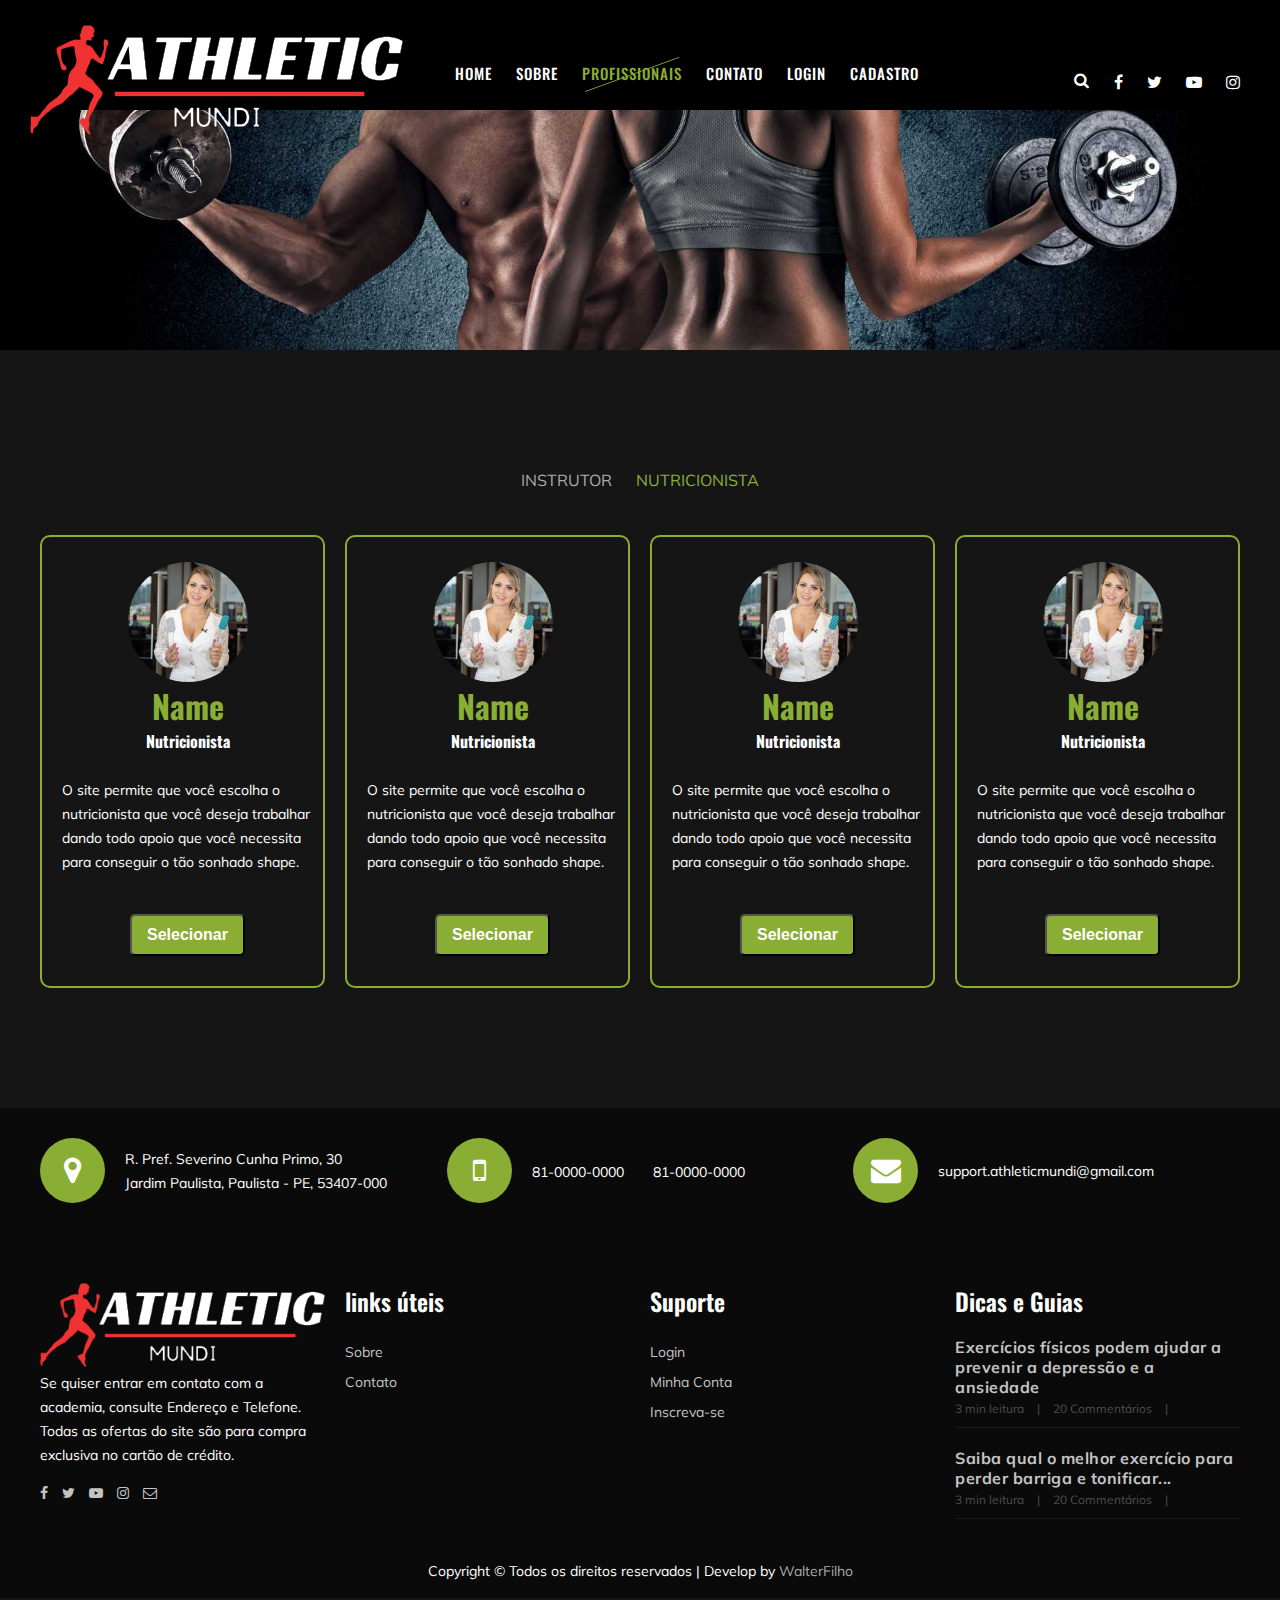
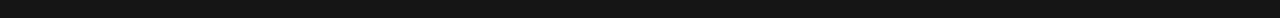
<file: nutricionista.html>
<!DOCTYPE html>
<html lang="pt-br">

<head>
    <meta charset="UTF-8">
    <meta http-equiv="X-UA-Compatible" content="IE=edge">
    <meta name="viewport" content="width=device-width, initial-scale=1.0">
    <title>Atletic Mundi</title>
    <!--Stylesheet layout-->
    <link rel="stylesheet" href="assets/css/style.css">
    <!--Fonts Icons-->
    <link rel="stylesheet" href="assets/css/font-awesome.min.css" type="text/css">
    <link rel="stylesheet" href="assets/css/flaticon.css" type="text/css">
    <!--Swiper Sliders and carousel-->
    <link rel="stylesheet" href="assets/css/swiper-bundle.min.css" />

</head>

<body>
    <!-- Header and Nav-menu -->
    <header>
        <div class="container-fluid navbar">
            <div class="brand"><a href=""><img src="assets/img/logo.png" alt=""></a></div>
            <div class="nav-sidebar">
                <nav class="nav-menu">
                    <ul>
                        <li><a href="index.html">Home</a></li>
                        <li><a href="sobre.html">Sobre</a></li>
                        <li class="active"><a href="profissionais.html">profissionais</a></li>
                        <li><a href="contato.html">Contato</a></li>
                        <li><a href="login.html">Login</a></li>
                        <li><a href="cadastro.html">Cadastro</a></li>
                    </ul>
                </nav>
                <div class="nav-right">
                    <div class="search">
                        <i class="fa fa-search"></i>
                    </div>
                    <nav class="social-media">
                        <a href="#"><i class="fa fa-facebook"></i></a>
                        <a href="#"><i class="fa fa-twitter"></i></a>
                        <a href="#"><i class="fa fa-youtube-play"></i></a>
                        <a href="#"><i class="fa fa-instagram"></i></a>
                    </nav>
                </div>
            </div>
            <!-- Buton toggle -->
            <div class="menu-toggle">
                <div class="menu-icon">
                    <span class="sp1"></span>
                    <span class="sp2"></span>
                    <span class="sp3"></span>
                </div>
            </div>
        </div>
    </header>

    <!-- Main -->
    <main>
        <!-- Register -->
        <section class="section-hero" style="background-image: url(assets/img/breadcrumb-bg.jpg); height:350px">
            <div class="container">
            </div>
        </section>
        <section class="profissionais pad-y">
            <div class="container">
                <div class="navbar">
                    <nav>
                        <a href="profissionais.html">INSTRUTOR</a>
                        <a href="nutricionista.html" class="active">NUTRICIONISTA</a>
                    </nav>
                </div>
                <div class="grid col-4 col-sm-1 cards">
                    <div class="card-one cardid">
                        <div class="card-header">
                            <img src="assets/img/nutricionistas/Tati_Cariani.jpg" alt="">
                            <h1>Name</h1>
                            <h4>Nutricionista</h4>
                        </div>
                        <div class="card-body">
                            <p>O site permite que você escolha o nutricionista que você deseja trabalhar dando todo apoio que você necessita para conseguir o tão sonhado shape.</p>
                        </div>
                        <div class="card-footer">
                            <input class="select" type="button" value="Selecionar">
                        </div>
                    </div>

                    <div class="card-one cardid">
                        <div class="card-header">
                            <img src="assets/img/nutricionistas/Tati_Cariani.jpg" alt="">
                            <h1>Name</h1>
                            <h4>Nutricionista</h4>
                        </div>
                        <div class="card-body">
                            <p>O site permite que você escolha o nutricionista que você deseja trabalhar dando todo apoio que você necessita para conseguir o tão sonhado shape.</p>
                        </div>
                        <div class="card-footer">
                            <input class="select" type="button" value="Selecionar">
                        </div>
                    </div>

                    <div class="card-one cardid">
                        <div class="card-header">
                            <img src="assets/img/nutricionistas/Tati_Cariani.jpg" alt="">
                            <h1>Name</h1>
                            <h4>Nutricionista</h4>
                        </div>
                        <div class="card-body">
                            <p>O site permite que você escolha o nutricionista que você deseja trabalhar dando todo apoio que você necessita para conseguir o tão sonhado shape.</p>
                        </div>
                        <div class="card-footer">
                            <input class="select" type="button" value="Selecionar">
                        </div>
                    </div>

                    <div class="card-one cardid">
                        <div class="card-header">
                            <img src="assets/img/nutricionistas/Tati_Cariani.jpg" alt="">
                            <h1>Name</h1>
                            <h4>Nutricionista</h4>
                        </div>
                        <div class="card-body">
                            <p>O site permite que você escolha o nutricionista que você deseja trabalhar dando todo apoio que você necessita para conseguir o tão sonhado shape.</p>
                        </div>
                        <div class="card-footer">
                            <input class="select" type="button" value="Selecionar">
                        </div>
                    </div>





                </div>
            </div>
        </section>



        <!-- Get In Touch Section Begin -->
        <section class="gettouch-section">
            <div class="container">
                <div class="grid col-3 col-sm-1">
                    <div class="card-item">
                        <i class="fa fa-map-marker"></i>
                        <p>R. Pref. Severino Cunha Primo, 30<br />Jardim Paulista, Paulista - PE, 53407-000</p>
                    </div>
                    <div class="card-item">
                        <i class="fa fa-mobile"></i>
                        <ul>
                            <li>81-0000-0000</li>
                            <li>81-0000-0000</li>
                        </ul>
                    </div>
                    <div class="card-item">
                        <i class="fa fa-envelope"></i>
                        <p>support.athleticmundi@gmail.com</p>
                    </div>
                </div>
            </div>
            </div>
        </section>
    </main>
    <!-- Footer -->
    <footer>
        <div class="container">
            <div class="grid col-4 col-sm-1">

                <div class="footer-widget">
                    <div class="fa-logo">
                        <a href="index.html"><img src="assets/img/logo.png" alt=""></a>
                    </div>
                    <p>Se quiser entrar em contato com a academia, consulte Endereço e Telefone.
                        Todas as ofertas do site são para compra exclusiva no cartão de crédito.
                    </p>
                    <div class="fa-social">
                        <a href="#"><i class="fa fa-facebook"></i></a>
                        <a href="#"><i class="fa fa-twitter"></i></a>
                        <a href="#"><i class="fa fa-youtube-play"></i></a>
                        <a href="#"><i class="fa fa-instagram"></i></a>
                        <a href="#"><i class="fa  fa-envelope-o"></i></a>
                    </div>
                </div>

                <div class="footer-widget">
                    <h4>links úteis</h4>
                    <ul>
                        <li><a href="#">Sobre</a></li>
                        <!-- <li><a href="#">Blog</a></li>
                            <li><a href="#">Classes</a></li> -->
                        <li><a href="#">Contato</a></li>
                    </ul>
                </div>

                <div class="footer-widget">
                    <h4>Suporte</h4>
                    <ul>
                        <li><a href="login.html">Login</a></li>
                        <li><a href="#">Minha Conta</a></li>
                        <li><a href="cadastro.html">Inscreva-se</a></li>
                        <!-- <li><a href="#">Contact</a></li> -->
                    </ul>
                </div>

                <div class="footer-widget">
                    <h4>Dicas e Guias</h4>
                    <div class="fw-recent">
                        <h6><a href="#">Exercícios físicos podem ajudar a prevenir a depressão e a ansiedade</a>
                        </h6>
                        <ul>
                            <li>3 min leitura</li>
                            <li>20 Commentários</li>
                        </ul>
                    </div>
                    <div class="fw-recent">
                        <h6><a href="#">Saiba qual o melhor exercício para perder barriga e tonificar...</a></h6>
                        <ul>
                            <li>3 min leitura</li>
                            <li>20 Commentários</li>
                        </ul>
                    </div>
                </div>
            </div>

            <div class="grid col-1">
                <div class="text-center">
                    <p>
                        Copyright &copy; Todos os direitos reservados | Develop by <a href="https://github.com/Waltergonfilho" target="_blank">WalterFilho</a>
                    </p>
                </div>
            </div>
        </div>
    </footer>

    <!-- Script -->
    <script src="assets/js/swiper-bundle.min.js"></script>
    <script src="assets/js/script.js"></script>

</body>

</html>
</file>
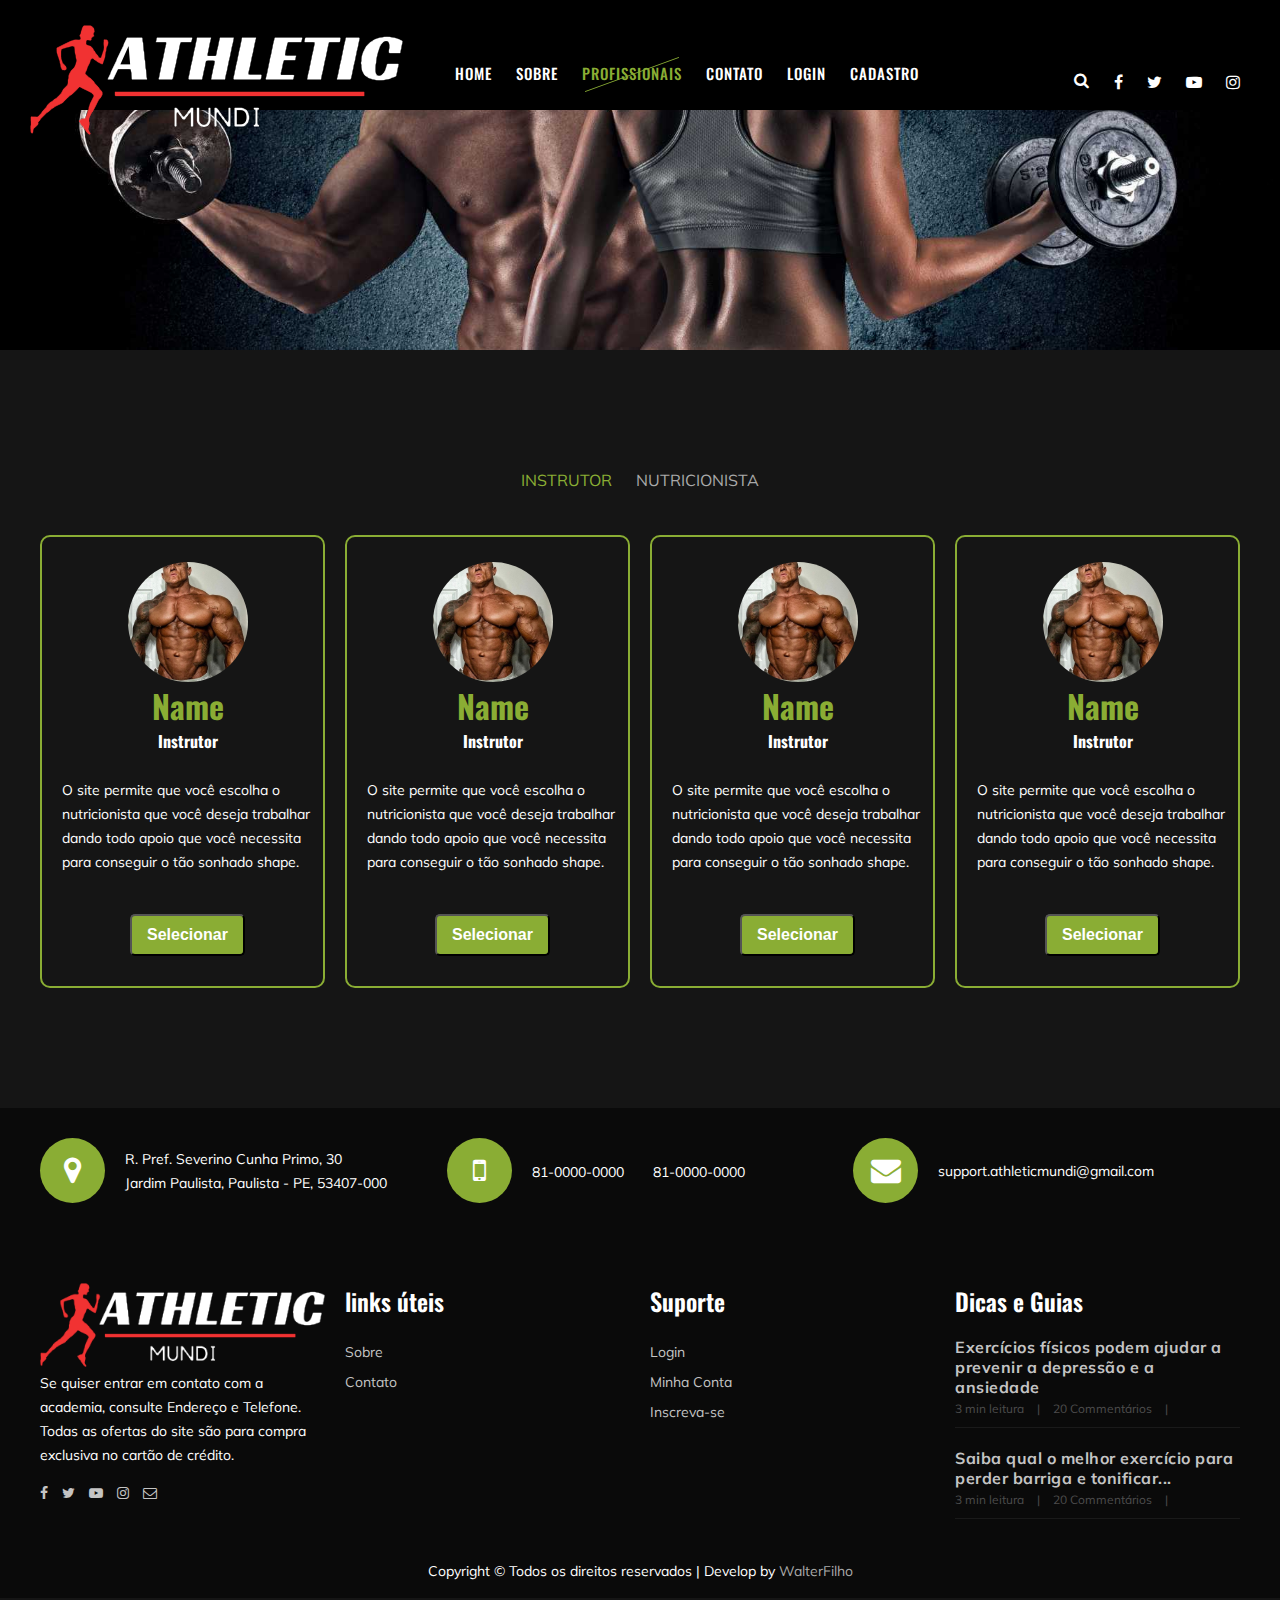
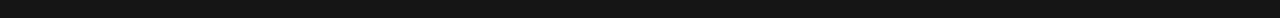
<file: profissionais.html>
<!DOCTYPE html>
<html lang="pt-br">

<head>
    <meta charset="UTF-8">
    <meta http-equiv="X-UA-Compatible" content="IE=edge">
    <meta name="viewport" content="width=device-width, initial-scale=1.0">
    <title>Atletic Mundi</title>
    <!--Stylesheet layout-->
    <link rel="stylesheet" href="assets/css/style.css">
    <!--Fonts Icons-->
    <link rel="stylesheet" href="assets/css/font-awesome.min.css" type="text/css">
    <link rel="stylesheet" href="assets/css/flaticon.css" type="text/css">
    <!--Swiper Sliders and carousel-->
    <link rel="stylesheet" href="assets/css/swiper-bundle.min.css" />

</head>

<body>
    <!-- Header and Nav-menu -->
    <header>
        <div class="container-fluid navbar">
            <div class="brand"><a href=""><img src="assets/img/logo.png" alt=""></a></div>
            <div class="nav-sidebar">
                <nav class="nav-menu">
                    <ul>
                        <li><a href="index.html">Home</a></li>
                        <li><a href="sobre.html">Sobre</a></li>
                        <li class="active"><a href="profissionais.html">profissionais</a></li>
                        <li><a href="contato.html">Contato</a></li>
                        <li><a href="login.html">Login</a></li>
                        <li><a href="cadastro.html">Cadastro</a></li>
                    </ul>
                </nav>
                <div class="nav-right">
                    <div class="search">
                        <i class="fa fa-search"></i>
                    </div>
                    <nav class="social-media">
                        <a href="#"><i class="fa fa-facebook"></i></a>
                        <a href="#"><i class="fa fa-twitter"></i></a>
                        <a href="#"><i class="fa fa-youtube-play"></i></a>
                        <a href="#"><i class="fa fa-instagram"></i></a>
                    </nav>
                </div>
            </div>
            <!-- Buton toggle -->
            <div class="menu-toggle">
                <div class="menu-icon">
                    <span class="sp1"></span>
                    <span class="sp2"></span>
                    <span class="sp3"></span>
                </div>
            </div>
        </div>
    </header>

    <!-- Main -->
    <main>
        <!-- Register -->
        <section class="section-hero" style="background-image: url(assets/img/breadcrumb-bg.jpg); height:350px">
            <div class="container">
            </div>
        </section>
        <section class="profissionais pad-y">
            <div class="container">
                <div class="navbar">
                    <nav>
                        <a href="" class="active">INSTRUTOR</a>
                        <a href="nutricionista.html">NUTRICIONISTA</a>
                    </nav>
                </div>
                <div class="grid col-4 col-sm-1 cards">
                    <div class="card-one cardid">
                        <div class="card-header">
                            <img src="assets/img/professores_edf/giga.jpg" alt="">
                            <h1>Name</h1>
                            <h4>Instrutor</h4>
                        </div>
                        <div class="card-body">
                            <p>O site permite que você escolha o nutricionista que você deseja trabalhar dando todo apoio que você necessita para conseguir o tão sonhado shape.</p>
                        </div>
                        <div class="card-footer">
                            <input class="select" type="button" value="Selecionar">
                        </div>
                    </div>

                    <div class="card-one cardid">
                        <div class="card-header">
                            <img src="assets/img/professores_edf/giga.jpg" alt="">
                            <h1>Name</h1>
                            <h4>Instrutor</h4>
                        </div>
                        <div class="card-body">
                            <p>O site permite que você escolha o nutricionista que você deseja trabalhar dando todo apoio que você necessita para conseguir o tão sonhado shape.</p>
                        </div>
                        <div class="card-footer">
                            <input class="select" type="button" value="Selecionar">
                        </div>
                    </div>

                    <div class="card-one cardid">
                        <div class="card-header">
                            <img src="assets/img/professores_edf/giga.jpg" alt="">
                            <h1>Name</h1>
                            <h4>Instrutor</h4>
                        </div>
                        <div class="card-body">
                            <p>O site permite que você escolha o nutricionista que você deseja trabalhar dando todo apoio que você necessita para conseguir o tão sonhado shape.</p>
                        </div>
                        <div class="card-footer">
                            <input class="select" type="button" value="Selecionar">
                        </div>
                    </div>

                    <div class="card-one cardid">
                        <div class="card-header">
                            <img src="assets/img/professores_edf/giga.jpg" alt="">
                            <h1>Name</h1>
                            <h4>Instrutor</h4>
                        </div>
                        <div class="card-body">
                            <p>O site permite que você escolha o nutricionista que você deseja trabalhar dando todo apoio que você necessita para conseguir o tão sonhado shape.</p>
                        </div>
                        <div class="card-footer">
                            <input class="select" type="button" value="Selecionar">
                        </div>
                    </div>





                </div>
            </div>
        </section>



        <!-- Get In Touch Section Begin -->
        <section class="gettouch-section">
            <div class="container">
                <div class="grid col-3 col-sm-1">
                    <div class="card-item">
                        <i class="fa fa-map-marker"></i>
                        <p>R. Pref. Severino Cunha Primo, 30<br />Jardim Paulista, Paulista - PE, 53407-000</p>
                    </div>
                    <div class="card-item">
                        <i class="fa fa-mobile"></i>
                        <ul>
                            <li>81-0000-0000</li>
                            <li>81-0000-0000</li>
                        </ul>
                    </div>
                    <div class="card-item">
                        <i class="fa fa-envelope"></i>
                        <p>support.athleticmundi@gmail.com</p>
                    </div>
                </div>
            </div>
            </div>
        </section>
    </main>

    <!-- Footer -->
    <footer>
        <div class="container">
            <div class="grid col-4 col-sm-1">

                <div class="footer-widget">
                    <div class="fa-logo">
                        <a href="index.html"><img src="assets/img/logo.png" alt=""></a>
                    </div>
                    <p>Se quiser entrar em contato com a academia, consulte Endereço e Telefone.
                        Todas as ofertas do site são para compra exclusiva no cartão de crédito.
                    </p>
                    <div class="fa-social">
                        <a href="#"><i class="fa fa-facebook"></i></a>
                        <a href="#"><i class="fa fa-twitter"></i></a>
                        <a href="#"><i class="fa fa-youtube-play"></i></a>
                        <a href="#"><i class="fa fa-instagram"></i></a>
                        <a href="#"><i class="fa  fa-envelope-o"></i></a>
                    </div>
                </div>

                <div class="footer-widget">
                    <h4>links úteis</h4>
                    <ul>
                        <li><a href="#">Sobre</a></li>
                        <!-- <li><a href="#">Blog</a></li>
                            <li><a href="#">Classes</a></li> -->
                        <li><a href="#">Contato</a></li>
                    </ul>
                </div>

                <div class="footer-widget">
                    <h4>Suporte</h4>
                    <ul>
                        <li><a href="login.html">Login</a></li>
                        <li><a href="#">Minha Conta</a></li>
                        <li><a href="cadastro.html">Inscreva-se</a></li>
                        <!-- <li><a href="#">Contact</a></li> -->
                    </ul>
                </div>

                <div class="footer-widget">
                    <h4>Dicas e Guias</h4>
                    <div class="fw-recent">
                        <h6><a href="#">Exercícios físicos podem ajudar a prevenir a depressão e a ansiedade</a>
                        </h6>
                        <ul>
                            <li>3 min leitura</li>
                            <li>20 Commentários</li>
                        </ul>
                    </div>
                    <div class="fw-recent">
                        <h6><a href="#">Saiba qual o melhor exercício para perder barriga e tonificar...</a></h6>
                        <ul>
                            <li>3 min leitura</li>
                            <li>20 Commentários</li>
                        </ul>
                    </div>
                </div>
            </div>

            <div class="grid col-1">
                <div class="text-center">
                    <p>
                        Copyright &copy; Todos os direitos reservados | Develop by <a href="https://github.com/Waltergonfilho" target="_blank">WalterFilho</a>
                    </p>
                </div>
            </div>
        </div>
    </footer>

    <!-- Script -->
    <script src="assets/js/swiper-bundle.min.js"></script>
    <script src="assets/js/script.js"></script>

</body>

</html>
</file>
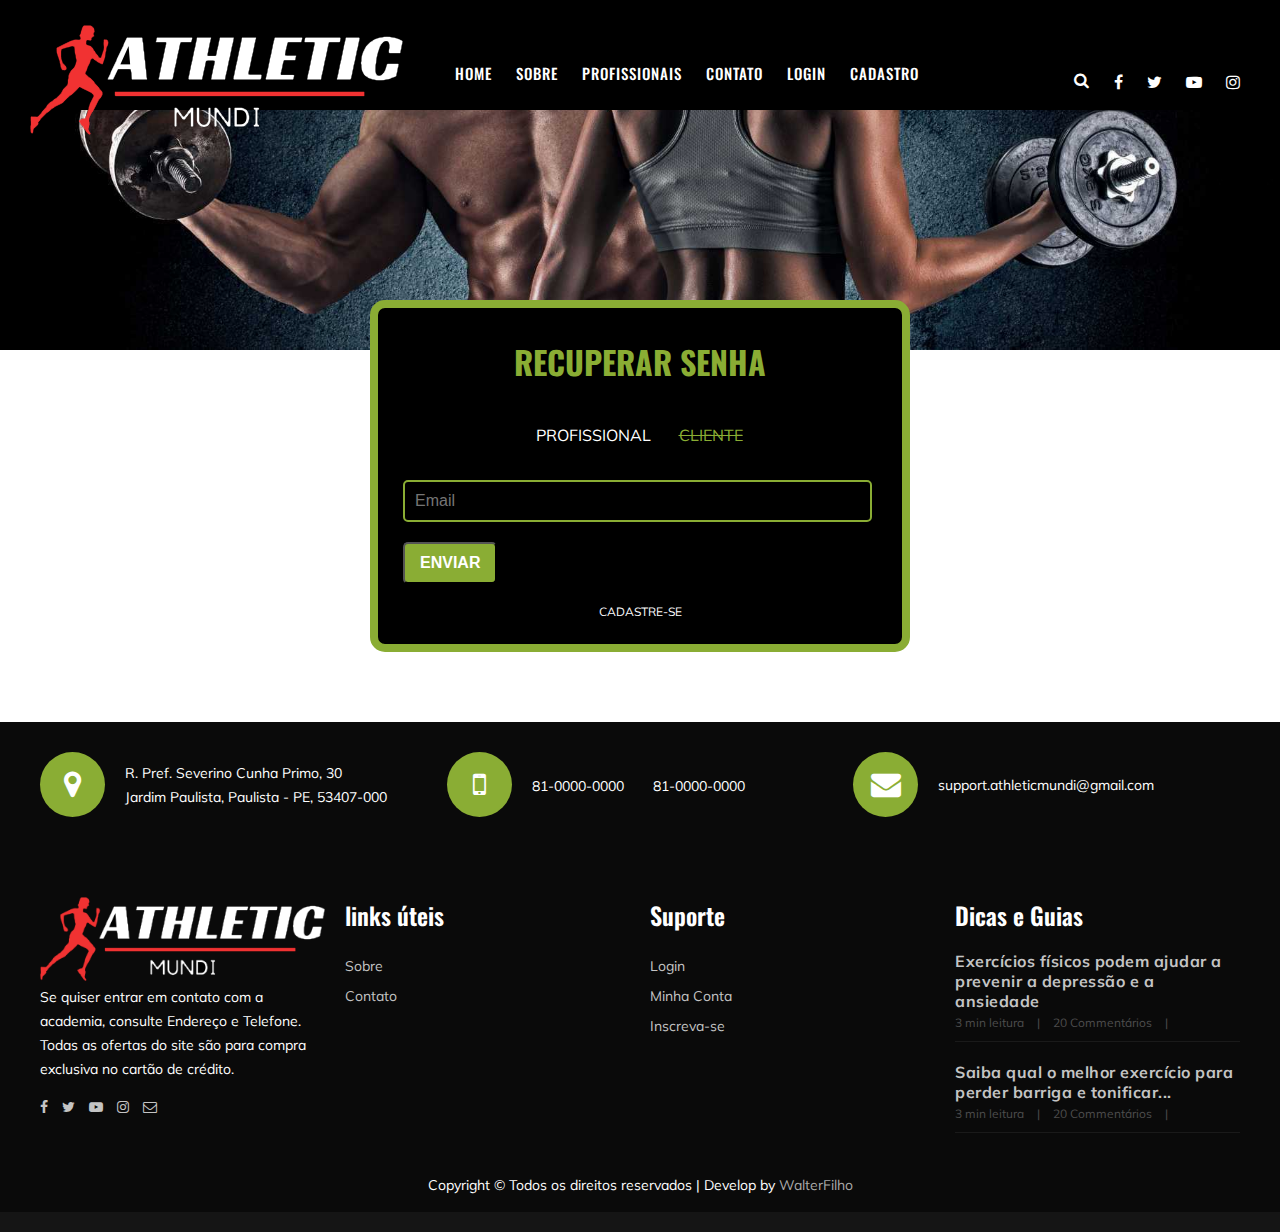
<file: recuperar-senha.html>
<!DOCTYPE html>
<html lang="pt-br">

<head>
    <meta charset="UTF-8">
    <meta http-equiv="X-UA-Compatible" content="IE=edge">
    <meta name="viewport" content="width=device-width, initial-scale=1.0">
    <title>Atletic Mundi</title>
    <!--Stylesheet layout-->
    <link rel="stylesheet" href="assets/css/style.css">
    <!--Fonts Icons-->
    <link rel="stylesheet" href="assets/css/font-awesome.min.css" type="text/css">
    <link rel="stylesheet" href="assets/css/flaticon.css" type="text/css">
    <!--Swiper Sliders and carousel-->
    <link rel="stylesheet" href="assets/css/swiper-bundle.min.css" />

</head>

<body>
    <!-- Header and Nav-menu -->
    <header>
        <div class="container-fluid navbar">
            <div class="brand"><a href=""><img src="assets/img/logo.png" alt=""></a></div>
            <div class="nav-sidebar">
                <nav class="nav-menu">
                    <ul>
                        <li><a href="index.html">Home</a></li>
                        <li><a href="sobre.html">Sobre</a></li>
                        <li><a href="profissionais.html">profissionais</a></li>
                        <li><a href="contato.html">Contato</a></li>
                        <li><a href="login.html">Login</a></li>
                        <li><a href="cadastro.html">Cadastro</a></li>
                    </ul>
                </nav>
                <div class="nav-right">
                    <div class="search">
                        <i class="fa fa-search"></i>
                    </div>
                    <nav class="social-media">
                        <a href="#"><i class="fa fa-facebook"></i></a>
                        <a href="#"><i class="fa fa-twitter"></i></a>
                        <a href="#"><i class="fa fa-youtube-play"></i></a>
                        <a href="#"><i class="fa fa-instagram"></i></a>
                    </nav>
                </div>
            </div>
            <!-- Buton toggle -->
            <div class="menu-toggle">
                <div class="menu-icon">
                    <span class="sp1"></span>
                    <span class="sp2"></span>
                    <span class="sp3"></span>
                </div>
            </div>
        </div>
    </header>

    <!-- Main -->
    <main>
        <!-- Register -->
        <section class="section-hero" style="background-image: url(assets/img/breadcrumb-bg.jpg); height:350px">
            <div class="container">
            </div>
        </section>
        <section class="section-register" style="background-color: #ffffff">
            <div class="container">
                <div class="grid col-1 col-sm-1">
                    <div class="card-form">
                        <h1 class="card-title">RECUPERAR SENHA</h1>
                        <div class="selection">
                            <ul class="tabs">
                                <li class="tab">PROFISSIONAL</li>
                                <li class="tab tb-active">CLIENTE</li>
                            </ul>
                        </div>
                        <div class="tab-content tb-active">
                            <form action="">
                                <div class="input-area">
                                    <input type="email" name="email" id="" placeholder="Email">
                                </div>
                                <div class="input-area">
                                    <input type="button" value="ENVIAR">
                                </div>
                            </form>
                        </div>
                        <div class="tab-content">
                            <form action="">
                                <div class="input-area">
                                    <input type="email" name="email" id="" placeholder="Email">
                                </div>
                                <div class="input-area">
                                    <input type="button" value="ENVIAR">
                                </div>
                            </form>
                        </div>
                        <div class="selection">
                            <a href="cadastro.html">CADASTRE-SE</a>
                        </div>
                    </div>
                </div>
            </div>
        </section>

        <!-- Get In Touch Section Begin -->
        <section class="gettouch-section">
            <div class="container">
                <div class="grid col-3 col-sm-1">
                    <div class="card-item">
                        <i class="fa fa-map-marker"></i>
                        <p>R. Pref. Severino Cunha Primo, 30<br />Jardim Paulista, Paulista - PE, 53407-000</p>
                    </div>
                    <div class="card-item">
                        <i class="fa fa-mobile"></i>
                        <ul>
                            <li>81-0000-0000</li>
                            <li>81-0000-0000</li>
                        </ul>
                    </div>
                    <div class="card-item">
                        <i class="fa fa-envelope"></i>
                        <p>support.athleticmundi@gmail.com</p>
                    </div>
                </div>
            </div>
            </div>
        </section>
    </main>

    <!-- Footer -->
    <footer>
        <div class="container">
            <div class="grid col-4 col-sm-1">

                <div class="footer-widget">
                    <div class="fa-logo">
                        <a href="index.html"><img src="assets/img/logo.png" alt=""></a>
                    </div>
                    <p>Se quiser entrar em contato com a academia, consulte Endereço e Telefone.
                        Todas as ofertas do site são para compra exclusiva no cartão de crédito.
                    </p>
                    <div class="fa-social">
                        <a href="#"><i class="fa fa-facebook"></i></a>
                        <a href="#"><i class="fa fa-twitter"></i></a>
                        <a href="#"><i class="fa fa-youtube-play"></i></a>
                        <a href="#"><i class="fa fa-instagram"></i></a>
                        <a href="#"><i class="fa  fa-envelope-o"></i></a>
                    </div>
                </div>

                <div class="footer-widget">
                    <h4>links úteis</h4>
                    <ul>
                        <li><a href="#">Sobre</a></li>
                        <!-- <li><a href="#">Blog</a></li>
                            <li><a href="#">Classes</a></li> -->
                        <li><a href="#">Contato</a></li>
                    </ul>
                </div>

                <div class="footer-widget">
                    <h4>Suporte</h4>
                    <ul>
                        <li><a href="login.html">Login</a></li>
                        <li><a href="#">Minha Conta</a></li>
                        <li><a href="cadastro.html">Inscreva-se</a></li>
                        <!-- <li><a href="#">Contact</a></li> -->
                    </ul>
                </div>

                <div class="footer-widget">
                    <h4>Dicas e Guias</h4>
                    <div class="fw-recent">
                        <h6><a href="#">Exercícios físicos podem ajudar a prevenir a depressão e a ansiedade</a>
                        </h6>
                        <ul>
                            <li>3 min leitura</li>
                            <li>20 Commentários</li>
                        </ul>
                    </div>
                    <div class="fw-recent">
                        <h6><a href="#">Saiba qual o melhor exercício para perder barriga e tonificar...</a></h6>
                        <ul>
                            <li>3 min leitura</li>
                            <li>20 Commentários</li>
                        </ul>
                    </div>
                </div>
            </div>

            <div class="grid col-1">
                <div class="text-center">
                    <p>
                        Copyright &copy; Todos os direitos reservados | Develop by <a href="https://github.com/Waltergonfilho" target="_blank">WalterFilho</a>
                    </p>
                </div>
            </div>
        </div>
    </footer>

    <!-- Script -->
    <script src="assets/js/swiper-bundle.min.js"></script>
    <script src="assets/js/script.js"></script>

</body>

</html>
</file>
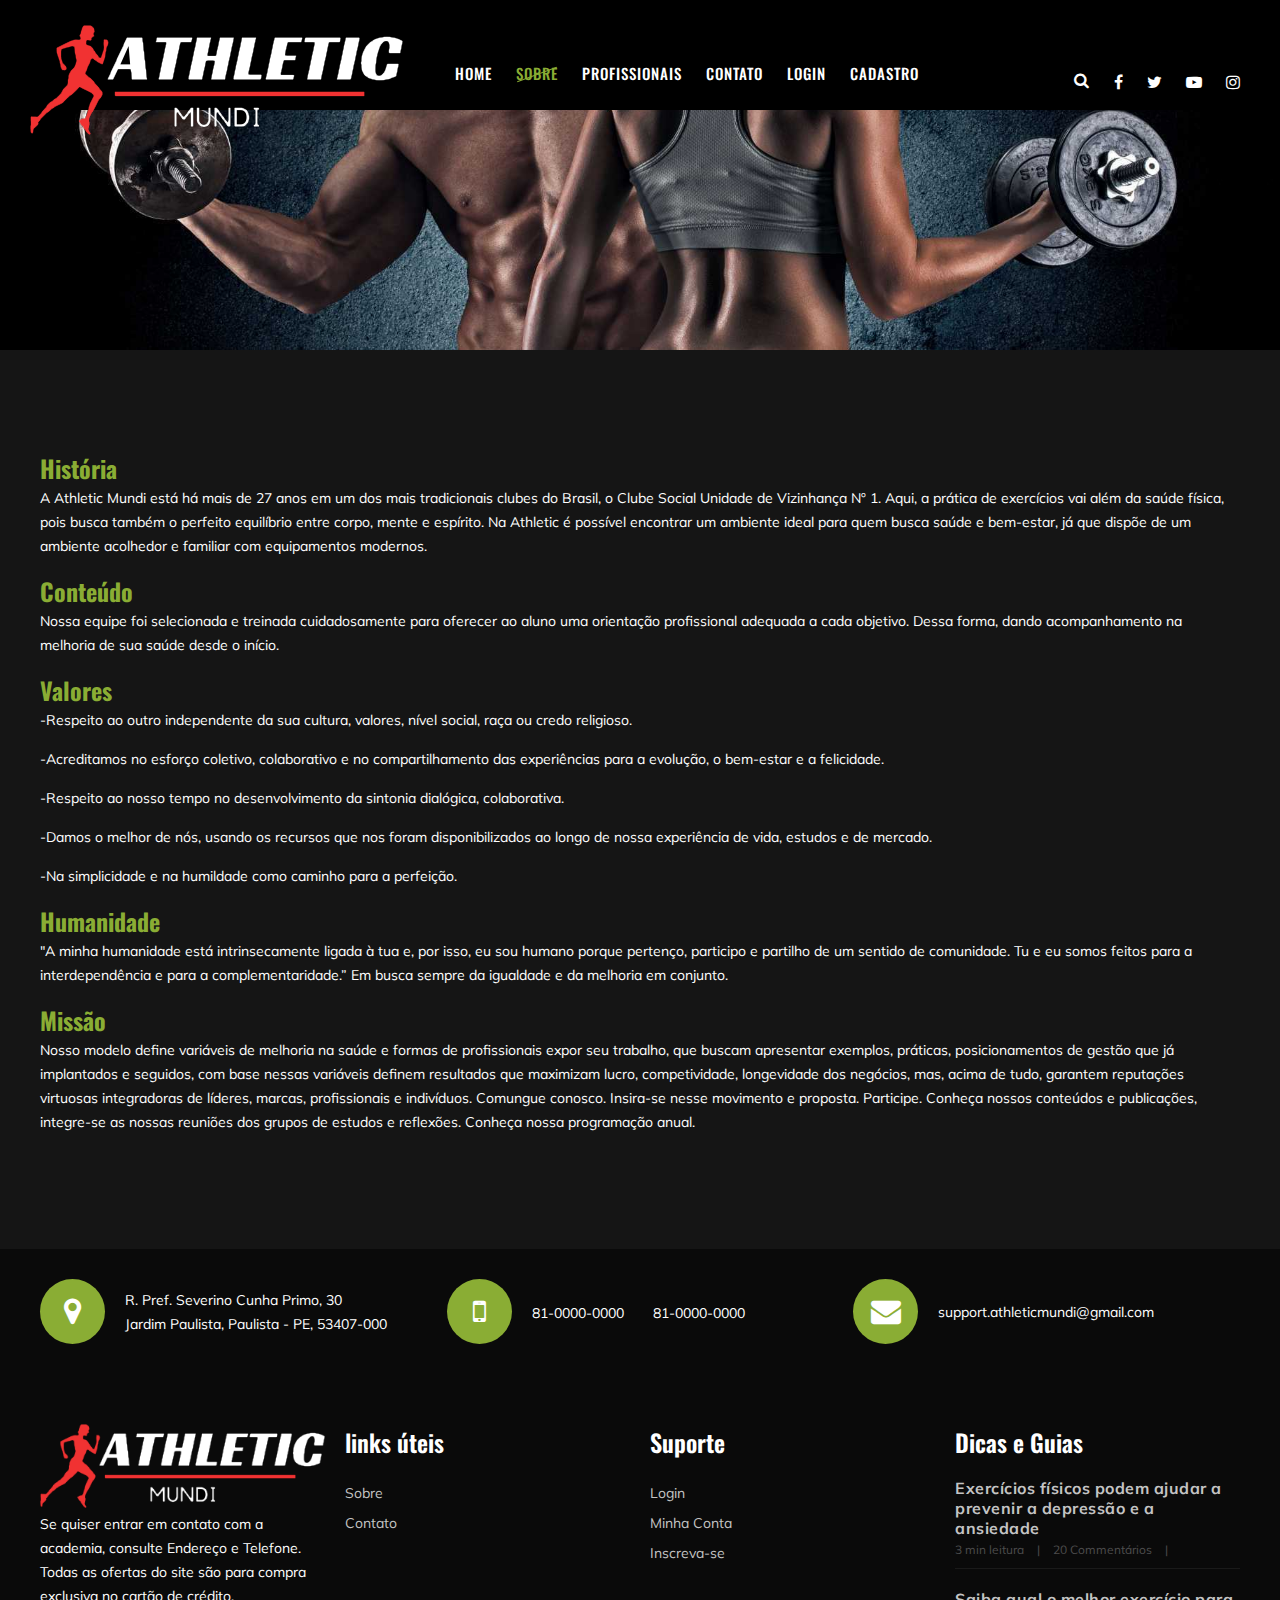
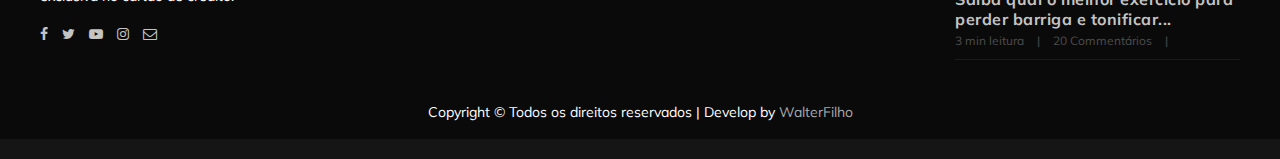
<file: sobre.html>
<!DOCTYPE html>
<html lang="pt-br">

<head>
    <meta charset="UTF-8">
    <meta http-equiv="X-UA-Compatible" content="IE=edge">
    <meta name="viewport" content="width=device-width, initial-scale=1.0">
    <title>Atletic Mundi</title>
    <!--Stylesheet layout-->
    <link rel="stylesheet" href="assets/css/style.css">
    <!--Fonts Icons-->
    <link rel="stylesheet" href="assets/css/font-awesome.min.css" type="text/css">
    <link rel="stylesheet" href="assets/css/flaticon.css" type="text/css">
    <!--Swiper Sliders and carousel-->
    <link rel="stylesheet" href="assets/css/swiper-bundle.min.css" />

</head>

<body>
    <!-- Header and Nav-menu -->
    <header>
        <div class="container-fluid navbar">
            <div class="brand"><a href=""><img src="assets/img/logo.png" alt=""></a></div>
            <div class="nav-sidebar">
                <nav class="nav-menu">
                    <ul>
                        <li><a href="index.html">Home</a></li>
                        <li class="active"><a href="sobre.html">Sobre</a></li>
                        <li><a href="profissionais.html">profissionais</a></li>
                        <li><a href="contato.html">Contato</a></li>
                        <li><a href="login.html">Login</a></li>
                        <li><a href="cadastro.html">Cadastro</a></li>
                    </ul>
                </nav>
                <div class="nav-right">
                    <div class="search">
                        <i class="fa fa-search"></i>
                    </div>
                    <nav class="social-media">
                        <a href="#"><i class="fa fa-facebook"></i></a>
                        <a href="#"><i class="fa fa-twitter"></i></a>
                        <a href="#"><i class="fa fa-youtube-play"></i></a>
                        <a href="#"><i class="fa fa-instagram"></i></a>
                    </nav>
                </div>
            </div>
            <!-- Buton toggle -->
            <div class="menu-toggle">
                <div class="menu-icon">
                    <span class="sp1"></span>
                    <span class="sp2"></span>
                    <span class="sp3"></span>
                </div>
            </div>
        </div>
    </header>

    <!-- Main -->
    <main>
        <!-- Register -->
        <section class="section-hero" style="background-image: url(assets/img/breadcrumb-bg.jpg); height:350px">
            <div class="container">
            </div>
        </section>
        <main>
            <section>
                <div class="container pad-y">
                    <h2> História </h2>
                    <p>
                        A Athletic Mundi está há mais de 27 anos em um dos mais tradicionais clubes do Brasil, o Clube Social Unidade de Vizinhança Nº 1. Aqui, a prática de exercícios vai além da saúde física, pois busca também o perfeito equilíbrio entre corpo, mente e espírito. Na Athletic é possível encontrar um ambiente ideal para quem busca saúde e bem-estar, já que dispõe de um ambiente acolhedor e familiar com equipamentos modernos.
                    </p>
                    <h2> Conteúdo </h2>
                    <p>
                        Nossa equipe foi selecionada e treinada cuidadosamente para oferecer ao aluno uma orientação profissional adequada a cada objetivo. Dessa forma, dando acompanhamento na melhoria de sua saúde desde o início.
                    </p>
                    <h2> Valores </h2>
                    <ul>
                        <li>
                            <p>
                                -Respeito ao outro independente da sua cultura, valores, nível social, raça ou credo religioso.
                            </p>
                        </li>
                        <li>
                            <p>
                                -Acreditamos no esforço coletivo, colaborativo e no compartilhamento das experiências para a evolução, o bem-estar e a felicidade.
                            </p>
                        </li>
                        <li>
                            <p>
                                -Respeito ao nosso tempo no desenvolvimento da sintonia dialógica, colaborativa.
                            </p>
                        </li>
                        <li>
                            <p>
                                -Damos o melhor de nós, usando os recursos que nos foram disponibilizados ao longo de nossa experiência de vida, estudos e de mercado.
                            </p>
                        </li>
                        <li>
                            <p>
                                -Na simplicidade e na humildade como caminho para a perfeição.
                            </p>
                        </li>
                    </ul>
                    <h2> Humanidade </h2>
                    <p>
                        "A minha humanidade está intrinsecamente ligada à tua e, por isso, eu sou humano porque pertenço, participo e partilho de um sentido de comunidade. Tu e eu somos feitos para a interdependência e para a complementaridade.” Em busca sempre da igualdade e da melhoria em conjunto.
                    </p>
                    <h2> Missão </h2>
                    <p>
                        Nosso modelo define variáveis de melhoria na saúde e formas de profissionais expor seu trabalho, que buscam apresentar exemplos, práticas, posicionamentos de gestão que já implantados e seguidos, com base nessas variáveis definem resultados que maximizam lucro, competividade, longevidade dos negócios, mas, acima de tudo, garantem reputações virtuosas integradoras de líderes, marcas, profissionais e indivíduos.
                        Comungue conosco. Insira-se nesse movimento e proposta. Participe. Conheça nossos conteúdos e publicações, integre-se as nossas reuniões dos grupos de estudos e reflexões. Conheça nossa programação anual.
                    </p>
                </div>
            </section>
        </main>
        <!-- Get In Touch Section Begin -->
        <section class="gettouch-section">
            <div class="container">
                <div class="grid col-3 col-sm-1">
                    <div class="card-item">
                        <i class="fa fa-map-marker"></i>
                        <p>R. Pref. Severino Cunha Primo, 30<br />Jardim Paulista, Paulista - PE, 53407-000</p>
                    </div>
                    <div class="card-item">
                        <i class="fa fa-mobile"></i>
                        <ul>
                            <li>81-0000-0000</li>
                            <li>81-0000-0000</li>
                        </ul>
                    </div>
                    <div class="card-item">
                        <i class="fa fa-envelope"></i>
                        <p>support.athleticmundi@gmail.com</p>
                    </div>
                </div>
            </div>
            </div>
        </section>
    </main>
    <!-- Footer -->
    <footer>
        <div class="container">
            <div class="grid col-4 col-sm-1">

                <div class="footer-widget">
                    <div class="fa-logo">
                        <a href="index.html"><img src="assets/img/logo.png" alt=""></a>
                    </div>
                    <p>Se quiser entrar em contato com a academia, consulte Endereço e Telefone.
                        Todas as ofertas do site são para compra exclusiva no cartão de crédito.
                    </p>
                    <div class="fa-social">
                        <a href="#"><i class="fa fa-facebook"></i></a>
                        <a href="#"><i class="fa fa-twitter"></i></a>
                        <a href="#"><i class="fa fa-youtube-play"></i></a>
                        <a href="#"><i class="fa fa-instagram"></i></a>
                        <a href="#"><i class="fa  fa-envelope-o"></i></a>
                    </div>
                </div>

                <div class="footer-widget">
                    <h4>links úteis</h4>
                    <ul>
                        <li><a href="#">Sobre</a></li>
                        <!-- <li><a href="#">Blog</a></li>
                            <li><a href="#">Classes</a></li> -->
                        <li><a href="#">Contato</a></li>
                    </ul>
                </div>

                <div class="footer-widget">
                    <h4>Suporte</h4>
                    <ul>
                        <li><a href="login.html">Login</a></li>
                        <li><a href="#">Minha Conta</a></li>
                        <li><a href="cadastro.html">Inscreva-se</a></li>
                        <!-- <li><a href="#">Contact</a></li> -->
                    </ul>
                </div>

                <div class="footer-widget">
                    <h4>Dicas e Guias</h4>
                    <div class="fw-recent">
                        <h6><a href="#">Exercícios físicos podem ajudar a prevenir a depressão e a ansiedade</a>
                        </h6>
                        <ul>
                            <li>3 min leitura</li>
                            <li>20 Commentários</li>
                        </ul>
                    </div>
                    <div class="fw-recent">
                        <h6><a href="#">Saiba qual o melhor exercício para perder barriga e tonificar...</a></h6>
                        <ul>
                            <li>3 min leitura</li>
                            <li>20 Commentários</li>
                        </ul>
                    </div>
                </div>
            </div>

            <div class="grid col-1">
                <div class="text-center">
                    <p>
                        Copyright &copy; Todos os direitos reservados | Develop by <a href="https://github.com/Waltergonfilho" target="_blank">WalterFilho</a>
                    </p>
                </div>
            </div>
        </div>
    </footer>

    <!-- Script -->
    <script src="assets/js/swiper-bundle.min.js"></script>
    <script src="assets/js/script.js"></script>

</body>

</html>
</file>
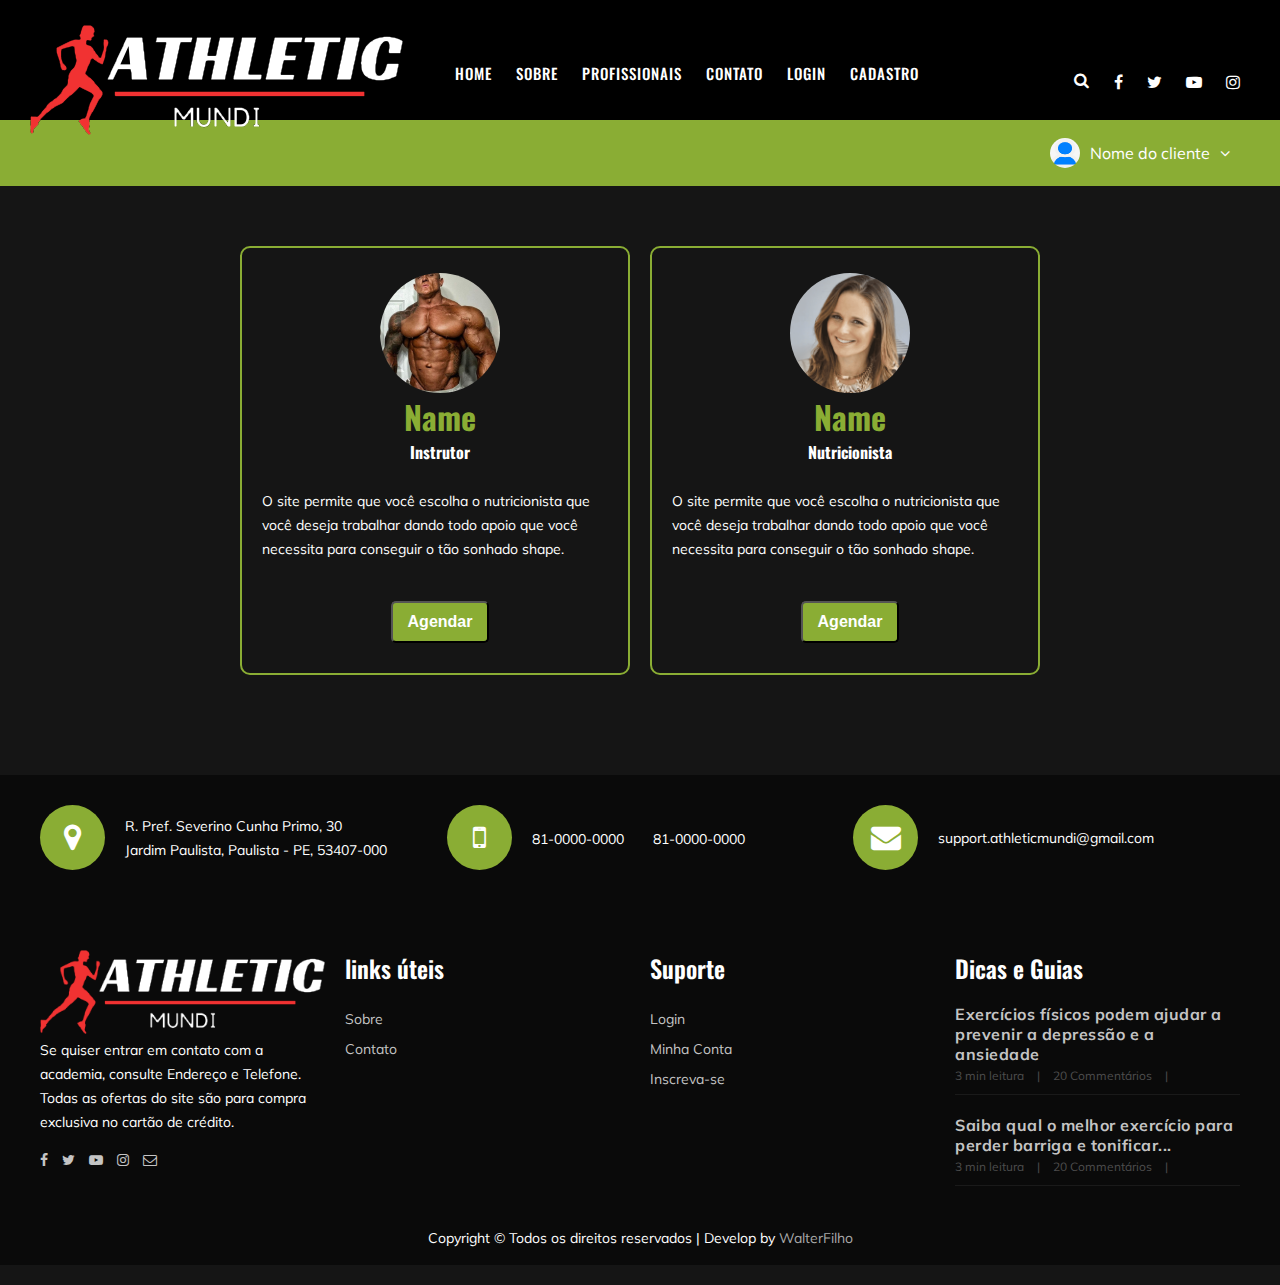
<file: painel-cliente/painel-cliente.html>
<!DOCTYPE html>
<html lang="pt-br">

<head>
    <meta charset="UTF-8">
    <meta http-equiv="X-UA-Compatible" content="IE=edge">
    <meta name="viewport" content="width=device-width, initial-scale=1.0">
    <title>Atletic Mundi</title>
    <!--Stylesheet layout-->
    <link rel="stylesheet" href="../assets/css/style.css">
    <!--Fonts Icons-->
    <link rel="stylesheet" href="../assets/css/font-awesome.min.css" type="text/css">
    <link rel="stylesheet" href="../assets/css/flaticon.css" type="text/css">
    <!--Swiper Sliders and carousel-->
    <link rel="stylesheet" href="../assets/css/swiper-bundle.min.css" />

</head>

<body>
    <!-- Header and Nav-menu -->
    <header>
        <div class="container-fluid navbar">
            <div class="brand"><a href=""><img src="../assets/img/logo.png" alt=""></a></div>
            <div class="nav-sidebar">
                <nav class="nav-menu">
                    <ul>
                        <li><a href="../index.html">Home</a></li>
                        <li><a href="../sobre.html">Sobre</a></li>
                        <li><a href="../profissionais.html">profissionais</a></li>
                        <li><a href="../contato.html">Contato</a></li>
                        <li><a href="../login.html">Login</a></li>
                        <li><a href="../cadastro.html">Cadastro</a></li>
                    </ul>
                </nav>
                <div class="nav-right">
                    <div class="search">
                        <i class="fa fa-search"></i>
                    </div>
                    <nav class="social-media">
                        <a href="#"><i class="fa fa-facebook"></i></a>
                        <a href="#"><i class="fa fa-twitter"></i></a>
                        <a href="#"><i class="fa fa-youtube-play"></i></a>
                        <a href="#"><i class="fa fa-instagram"></i></a>
                    </nav>
                </div>
            </div>
            <!-- Buton toggle -->
            <div class="menu-toggle">
                <div class="menu-icon">
                    <span class="sp1"></span>
                    <span class="sp2"></span>
                    <span class="sp3"></span>
                </div>
            </div>
        </div>
    </header>
    <div class="painel-bar">
        <div class="container">
            <nav class="nav-painel">
                <div class="avatar"><img src="../assets/img/avatar.png" alt="">Nome do cliente</div>
                <div class="dropdown">
                    <i onclick="dropdFunction()" class="btn-dropdown fa fa-angle-down" aria-hidden="true"></i>
                    <div id="dropdown01" class="dropdown-content">
                        <a href="">Painel</a>
                        <a href="perfil.html">Editar perfil</a>
                        <a href="../login.html">sair</a>
                    </div>
                </div>
            </nav>
        </div>
    </div>
    <div class="space"></div>
    <!-- Main -->
    <main>
        <!-- Painel -->
        <section class="painel pad-y">
            <div class="container">
                <div class="grid col-2 col-sm-1 cards">
                    <div class="card-one cardid">
                        <div class="card-header">
                            <img src="../assets/img/professores_edf/giga.jpg" alt="">
                            <h1>Name</h1>
                            <h4>Instrutor</h4>
                        </div>
                        <div class="card-body">
                            <p>O site permite que você escolha o nutricionista que você deseja trabalhar dando todo apoio que você necessita para conseguir o tão sonhado shape.</p>
                        </div>
                        <div class="card-footer">
                            <a href="https://calendly.com/kleber-athleticmundi/45min"><input class="select" type="button" value="Agendar"></a>

                        </div>
                    </div>
                    <div class="card-one cardid">
                        <div class="card-header">
                            <img src="../assets/img/nutricionistas/Bianca_Naves.png" alt="">
                            <h1>Name</h1>
                            <h4>Nutricionista</h4>
                        </div>
                        <div class="card-body">
                            <p>O site permite que você escolha o nutricionista que você deseja trabalhar dando todo apoio que você necessita para conseguir o tão sonhado shape.</p>
                        </div>
                        <div class="card-footer">
                            <input class="select" type="button" value="Agendar">
                        </div>
                    </div>

                </div>
            </div>
        </section>

        <!-- Get In Touch Section Begin -->
        <section class="gettouch-section">
            <div class="container">
                <div class="grid col-3 col-sm-1">
                    <div class="card-item">
                        <i class="fa fa-map-marker"></i>
                        <p>R. Pref. Severino Cunha Primo, 30<br />Jardim Paulista, Paulista - PE, 53407-000</p>
                    </div>
                    <div class="card-item">
                        <i class="fa fa-mobile"></i>
                        <ul>
                            <li>81-0000-0000</li>
                            <li>81-0000-0000</li>
                        </ul>
                    </div>
                    <div class="card-item">
                        <i class="fa fa-envelope"></i>
                        <p>support.athleticmundi@gmail.com</p>
                    </div>
                </div>
            </div>
            </div>
        </section>
    </main>

    <!-- Footer -->
    <footer>
        <div class="container">
            <div class="grid col-4 col-sm-1">

                <div class="footer-widget">
                    <div class="fa-logo">
                        <a href="../index.html"><img src="../assets/img/logo.png" alt=""></a>
                    </div>
                    <p>Se quiser entrar em contato com a academia, consulte Endereço e Telefone.
                        Todas as ofertas do site são para compra exclusiva no cartão de crédito.
                    </p>
                    <div class="fa-social">
                        <a href="#"><i class="fa fa-facebook"></i></a>
                        <a href="#"><i class="fa fa-twitter"></i></a>
                        <a href="#"><i class="fa fa-youtube-play"></i></a>
                        <a href="#"><i class="fa fa-instagram"></i></a>
                        <a href="#"><i class="fa  fa-envelope-o"></i></a>
                    </div>
                </div>

                <div class="footer-widget">
                    <h4>links úteis</h4>
                    <ul>
                        <li><a href="#">Sobre</a></li>
                        <!-- <li><a href="#">Blog</a></li>
                                <li><a href="#">Classes</a></li> -->
                        <li><a href="#">Contato</a></li>
                    </ul>
                </div>

                <div class="footer-widget">
                    <h4>Suporte</h4>
                    <ul>
                        <li><a href="../login.html">Login</a></li>
                        <li><a href="#">Minha Conta</a></li>
                        <li><a href="../cadastro.html">Inscreva-se</a></li>
                        <!-- <li><a href="#">Contact</a></li> -->
                    </ul>
                </div>

                <div class="footer-widget">
                    <h4>Dicas e Guias</h4>
                    <div class="fw-recent">
                        <h6><a href="#">Exercícios físicos podem ajudar a prevenir a depressão e a ansiedade</a>
                        </h6>
                        <ul>
                            <li>3 min leitura</li>
                            <li>20 Commentários</li>
                        </ul>
                    </div>
                    <div class="fw-recent">
                        <h6><a href="#">Saiba qual o melhor exercício para perder barriga e tonificar...</a></h6>
                        <ul>
                            <li>3 min leitura</li>
                            <li>20 Commentários</li>
                        </ul>
                    </div>
                </div>
            </div>

            <div class="grid col-1">
                <div class="text-center">
                    <p>
                        Copyright &copy; Todos os direitos reservados | Develop by <a href="https://github.com/Waltergonfilho" target="_blank">WalterFilho</a>
                    </p>
                </div>
            </div>
        </div>
    </footer>

    <!-- Script -->
    <script src="../assets/js/swiper-bundle.min.js"></script>
    <script src="../assets/js/script.js"></script>

</body>

</html>
</file>
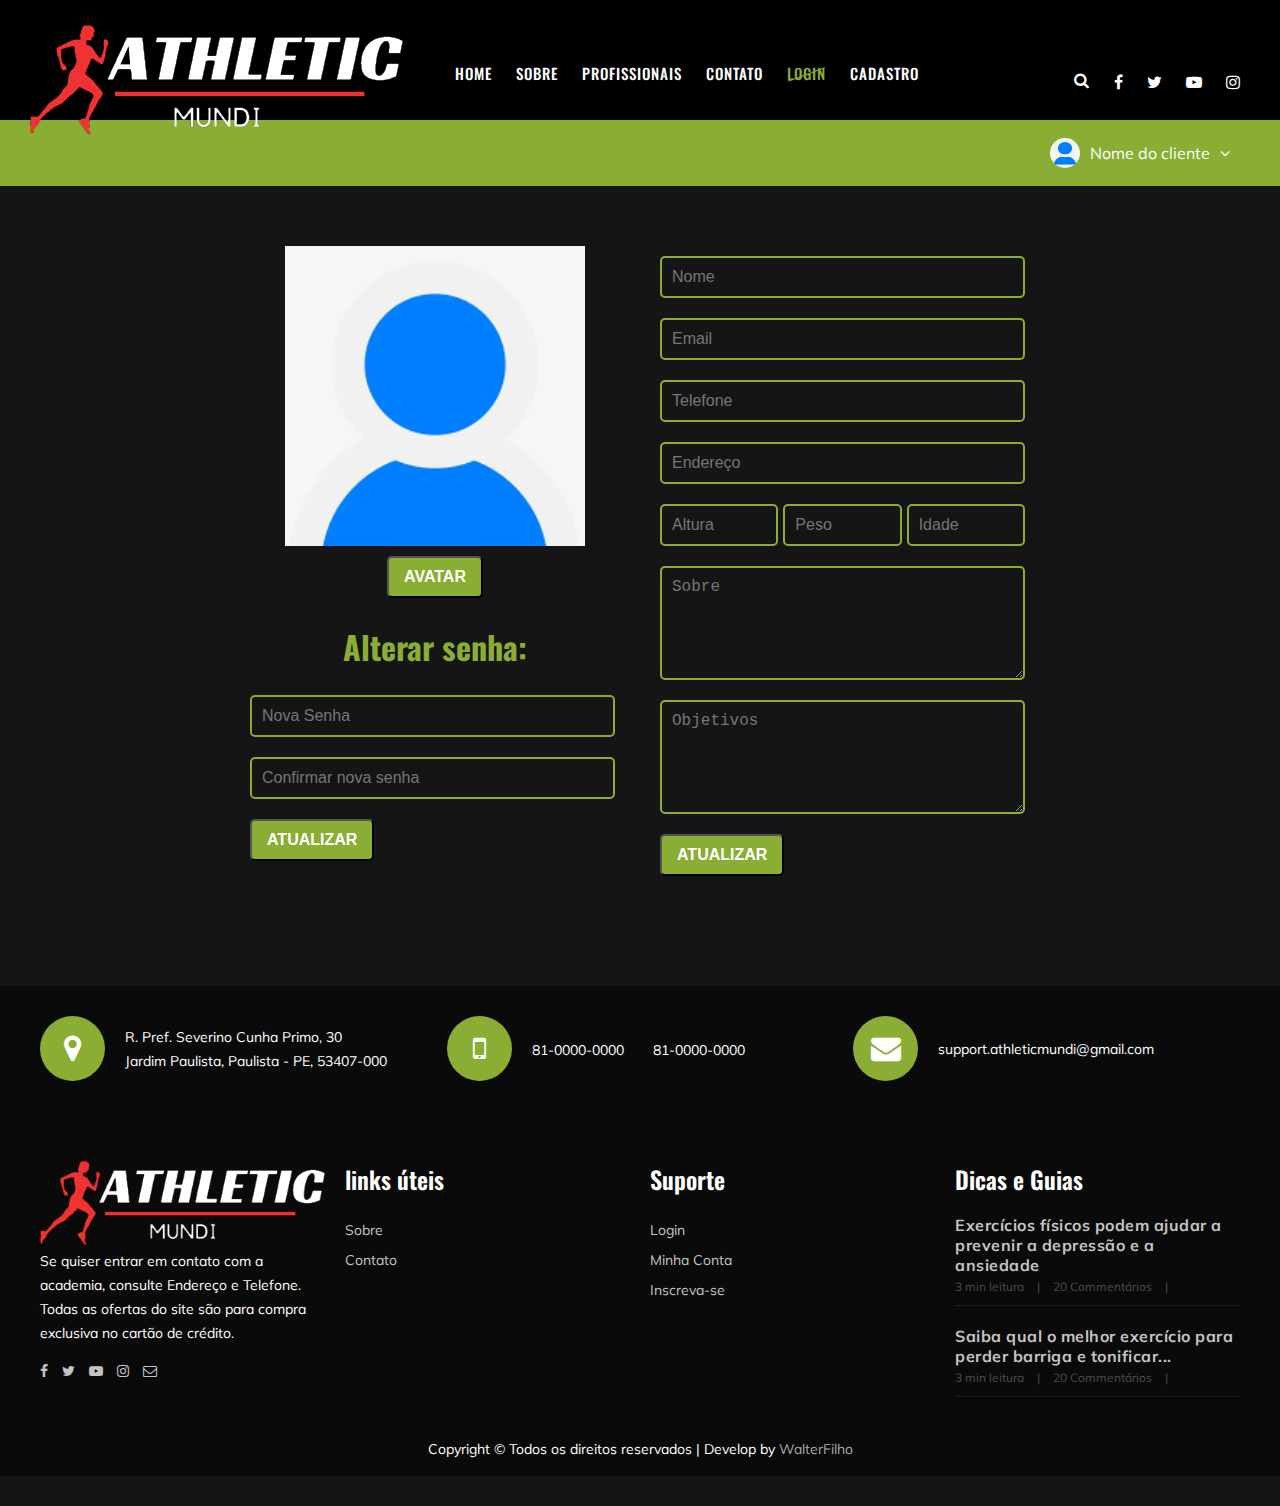
<file: painel-cliente/perfil.html>
<!DOCTYPE html>
<html lang="pt-br">

<head>
    <meta charset="UTF-8">
    <meta http-equiv="X-UA-Compatible" content="IE=edge">
    <meta name="viewport" content="width=device-width, initial-scale=1.0">
    <title>Atletic Mundi</title>
    <!--Stylesheet layout-->
    <link rel="stylesheet" href="../assets/css/style.css">
    <!--Fonts Icons-->
    <link rel="stylesheet" href="../assets/css/font-awesome.min.css" type="text/css">
    <link rel="stylesheet" href="../assets/css/flaticon.css" type="text/css">
    <!--Swiper Sliders and carousel-->
    <link rel="stylesheet" href="../assets/css/swiper-bundle.min.css" />

</head>

<body>
    <!-- Header and Nav-menu -->
    <header>
        <div class="container-fluid navbar">
            <div class="brand"><a href=""><img src="../assets/img/logo.png" alt=""></a></div>
            <div class="nav-sidebar">
                <nav class="nav-menu">
                    <ul>
                        <li><a href="../index.html">Home</a></li>
                        <li><a href="../sobre.html">Sobre</a></li>
                        <li><a href="../profissionais.html">profissionais</a></li>
                        <li><a href="../contato.html">Contato</a></li>
                        <li class="active"><a href="login.html">Login</a></li>
                        <li><a href="../cadastro.html">Cadastro</a></li>
                    </ul>
                </nav>
                <div class="nav-right">
                    <div class="search">
                        <i class="fa fa-search"></i>
                    </div>
                    <nav class="social-media">
                        <a href="#"><i class="fa fa-facebook"></i></a>
                        <a href="#"><i class="fa fa-twitter"></i></a>
                        <a href="#"><i class="fa fa-youtube-play"></i></a>
                        <a href="#"><i class="fa fa-instagram"></i></a>
                    </nav>
                </div>
            </div>
            <!-- Buton toggle -->
            <div class="menu-toggle">
                <div class="menu-icon">
                    <span class="sp1"></span>
                    <span class="sp2"></span>
                    <span class="sp3"></span>
                </div>
            </div>
        </div>
    </header>
    <div class="painel-bar">
        <div class="container">
            <nav class="nav-painel">
                <div class="avatar"><img src="../assets/img/avatar.png" alt="">Nome do cliente</div>
                <div class="dropdown">
                    <i onclick="dropdFunction()" class="btn-dropdown fa fa-angle-down" aria-hidden="true"></i>
                    <div id="dropdown01" class="dropdown-content">
                        <a href="painel-cliente.html">Painel</a>
                        <a href="perfil.html">Editar perfil</a>
                        <a href="../login.html">sair</a>
                    </div>
                </div>
            </nav>
        </div>
    </div>
    <div class="space"></div>
    <!-- Main -->
    <main>
        <!-- Painel -->
        <section class="painel">
            <div class="container">
                <div class="grid col-2 col-sm-1">
                    <div>
                        <canvas class="avatar-image"></canvas>
                        <div class="input-area">
                            <input id='fileid' type='file' hidden />
                            <input id='buttonid' type='button' value='AVATAR' />
                        </div>
                        <form action="">
                            <h1 class="card-title">Alterar senha:</h1>
                            <div class="input-area">
                                <input type="password" name="password" id="password" placeholder="Nova Senha">
                            </div>
                            <div class="input-area">
                                <input type="password" name="password-repeat" id="password-repeat" placeholder="Confirmar nova senha">
                            </div>
                            <div class="input-area">
                                <button>ATUALIZAR</button>
                            </div>
                        </form>
                    </div>
                    <form action="">
                        <div class="input-area">
                            <input type="text" name="name" id="name" placeholder="Nome">
                        </div>
                        <div class="input-area">
                            <input type="email" name="email" id="email" placeholder="Email">
                        </div>
                        <div class="input-area">
                            <input type="tel" name="tel" id="tel" placeholder="Telefone">
                        </div>
                        <div class="input-area">
                            <input type="text" name="name" id="name" placeholder="Endereço">
                        </div>
                        <div class="input-area">
                            <input type="number" name="" id="" placeholder="Altura">
                            <input type="number" name="" id="" placeholder="Peso">
                            <input type="number" name="" id="" placeholder="Idade">
                        </div>
                        <div class="input-area">
                            <textarea name="" id="" cols="10" rows="5" placeholder="Sobre"></textarea>
                        </div>
                        <div class="input-area">
                            <textarea name="" id="" cols="10" rows="5" placeholder="Objetivos"></textarea>
                        </div>
                        <div class="input-area">
                            <button>ATUALIZAR</button>
                        </div>
                    </form>
                </div>
            </div>
        </section>

        <!-- Get In Touch Section Begin -->
        <section class="gettouch-section">
            <div class="container">
                <div class="grid col-3 col-sm-1">
                    <div class="card-item">
                        <i class="fa fa-map-marker"></i>
                        <p>R. Pref. Severino Cunha Primo, 30<br />Jardim Paulista, Paulista - PE, 53407-000</p>
                    </div>
                    <div class="card-item">
                        <i class="fa fa-mobile"></i>
                        <ul>
                            <li>81-0000-0000</li>
                            <li>81-0000-0000</li>
                        </ul>
                    </div>
                    <div class="card-item">
                        <i class="fa fa-envelope"></i>
                        <p>support.athleticmundi@gmail.com</p>
                    </div>
                </div>
            </div>
            </div>
        </section>
    </main>

    <!-- Footer -->
    <footer>
        <div class="container">
            <div class="grid col-4 col-sm-1">

                <div class="footer-widget">
                    <div class="fa-logo">
                        <a href="../index.html"><img src="../assets/img/logo.png" alt=""></a>
                    </div>
                    <p>Se quiser entrar em contato com a academia, consulte Endereço e Telefone.
                        Todas as ofertas do site são para compra exclusiva no cartão de crédito.
                    </p>
                    <div class="fa-social">
                        <a href="#"><i class="fa fa-facebook"></i></a>
                        <a href="#"><i class="fa fa-twitter"></i></a>
                        <a href="#"><i class="fa fa-youtube-play"></i></a>
                        <a href="#"><i class="fa fa-instagram"></i></a>
                        <a href="#"><i class="fa  fa-envelope-o"></i></a>
                    </div>
                </div>

                <div class="footer-widget">
                    <h4>links úteis</h4>
                    <ul>
                        <li><a href="#">Sobre</a></li>
                        <!-- <li><a href="#">Blog</a></li>
                                <li><a href="#">Classes</a></li> -->
                        <li><a href="#">Contato</a></li>
                    </ul>
                </div>

                <div class="footer-widget">
                    <h4>Suporte</h4>
                    <ul>
                        <li><a href="../login.html">Login</a></li>
                        <li><a href="#">Minha Conta</a></li>
                        <li><a href="../cadastro.html">Inscreva-se</a></li>
                        <!-- <li><a href="#">Contact</a></li> -->
                    </ul>
                </div>

                <div class="footer-widget">
                    <h4>Dicas e Guias</h4>
                    <div class="fw-recent">
                        <h6><a href="#">Exercícios físicos podem ajudar a prevenir a depressão e a ansiedade</a>
                        </h6>
                        <ul>
                            <li>3 min leitura</li>
                            <li>20 Commentários</li>
                        </ul>
                    </div>
                    <div class="fw-recent">
                        <h6><a href="#">Saiba qual o melhor exercício para perder barriga e tonificar...</a></h6>
                        <ul>
                            <li>3 min leitura</li>
                            <li>20 Commentários</li>
                        </ul>
                    </div>
                </div>
            </div>

            <div class="grid col-1">
                <div class="text-center">
                    <p>
                        Copyright &copy; Todos os direitos reservados | Develop by <a href="https://github.com/Waltergonfilho" target="_blank">WalterFilho</a>
                    </p>
                </div>
            </div>
        </div>
    </footer>

    <!-- Script -->
    <script src="../assets/js/swiper-bundle.min.js"></script>
    <script src="../assets/js/script.js"></script>

</body>

</html>
</file>
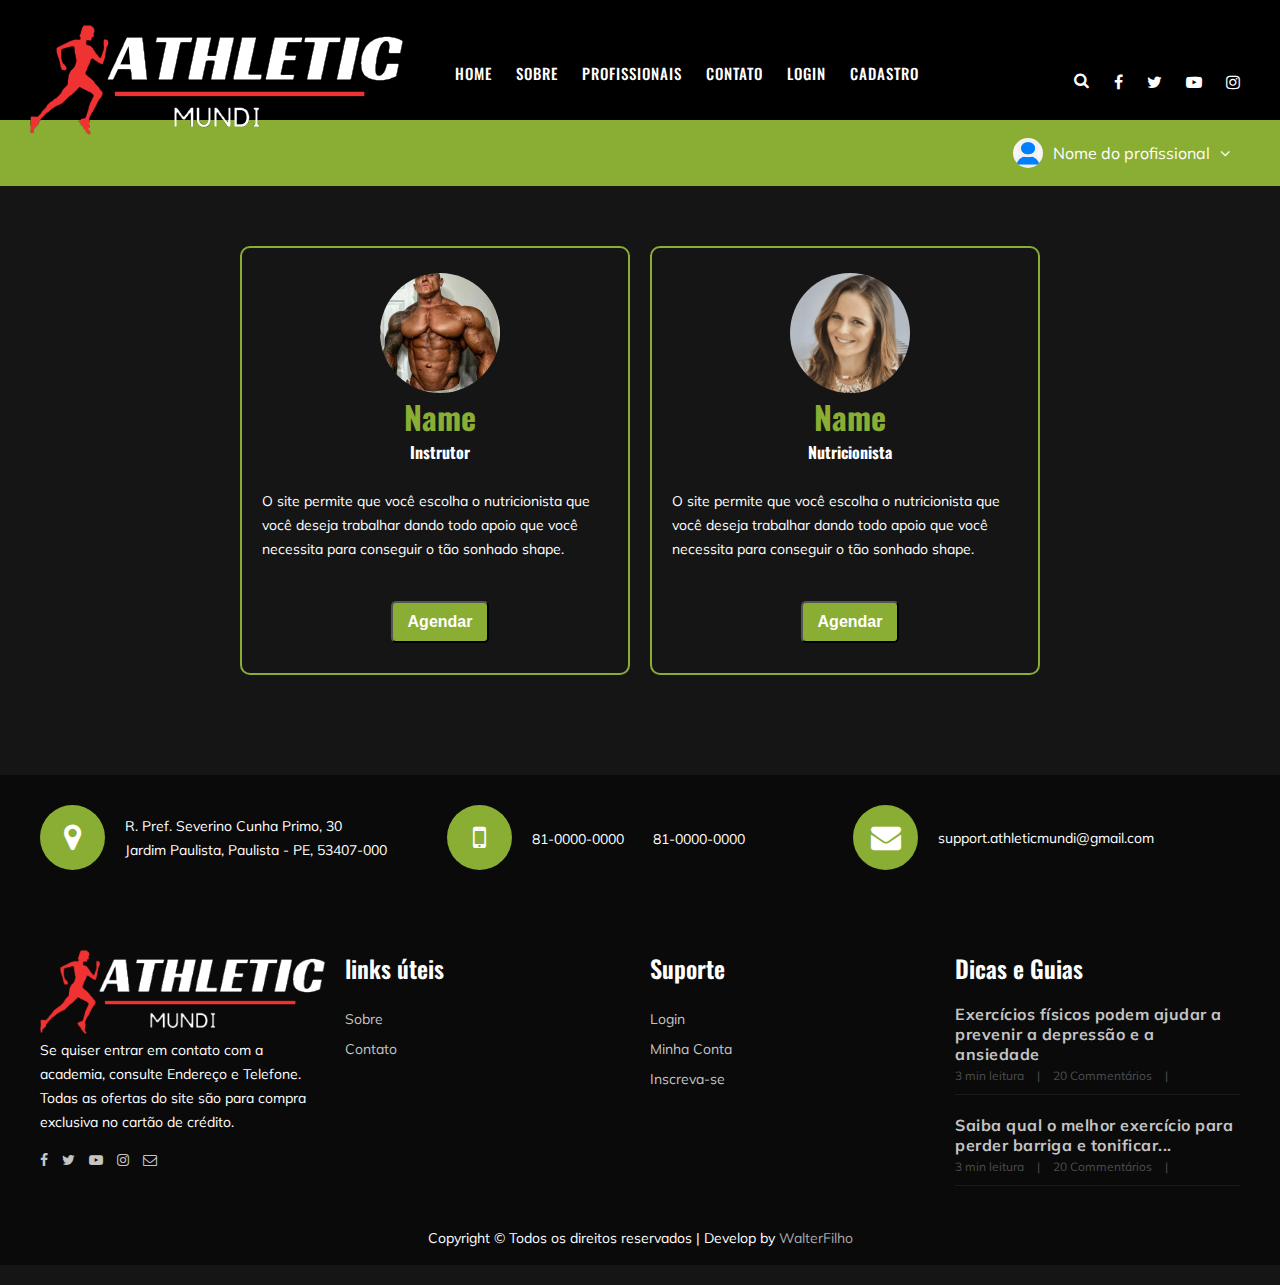
<file: painel-proficionais/painel-profissional.html>
<!DOCTYPE html>
<html lang="pt-br">

<head>
    <meta charset="UTF-8">
    <meta http-equiv="X-UA-Compatible" content="IE=edge">
    <meta name="viewport" content="width=device-width, initial-scale=1.0">
    <title>Atletic Mundi</title>
    <!--Stylesheet layout-->
    <link rel="stylesheet" href="../assets/css/style.css">
    <!--Fonts Icons-->
    <link rel="stylesheet" href="../assets/css/font-awesome.min.css" type="text/css">
    <link rel="stylesheet" href="../assets/css/flaticon.css" type="text/css">
    <!--Swiper Sliders and carousel-->
    <link rel="stylesheet" href="../assets/css/swiper-bundle.min.css" />

</head>

<body>
    <!-- Header and Nav-menu -->
    <header>
        <div class="container-fluid navbar">
            <div class="brand"><a href=""><img src="../assets/img/logo.png" alt=""></a></div>
            <div class="nav-sidebar">
                <nav class="nav-menu">
                    <ul>
                        <li><a href="../index.html">Home</a></li>
                        <li><a href="../sobre.html">Sobre</a></li>
                        <li><a href="../profissionais.html">profissionais</a></li>
                        <li><a href="../contato.html">Contato</a></li>
                        <li><a href="../login.html">Login</a></li>
                        <li><a href="../cadastro.html">Cadastro</a></li>
                    </ul>
                </nav>
                <div class="nav-right">
                    <div class="search">
                        <i class="fa fa-search"></i>
                    </div>
                    <nav class="social-media">
                        <a href="#"><i class="fa fa-facebook"></i></a>
                        <a href="#"><i class="fa fa-twitter"></i></a>
                        <a href="#"><i class="fa fa-youtube-play"></i></a>
                        <a href="#"><i class="fa fa-instagram"></i></a>
                    </nav>
                </div>
            </div>
            <!-- Buton toggle -->
            <div class="menu-toggle">
                <div class="menu-icon">
                    <span class="sp1"></span>
                    <span class="sp2"></span>
                    <span class="sp3"></span>
                </div>
            </div>
        </div>
    </header>
    <div class="painel-bar">
        <div class="container">
            <nav class="nav-painel">
                <div class="avatar"><img src="../assets/img/avatar.png" alt="">Nome do profissional</div>
                <div class="dropdown">
                    <i onclick="dropdFunction()" class="btn-dropdown fa fa-angle-down" aria-hidden="true"></i>
                    <div id="dropdown01" class="dropdown-content">
                        <a href="painel-profissional.html">Painel</a>
                        <a href="perfil-profissional.html">Editar perfil</a>
                        <a href="../login.html">sair</a>
                    </div>
                </div>
            </nav>
        </div>
    </div>
    <div class="space"></div>
    <!-- Main -->
    <main>
        <!-- Painel -->
        <section class="painel pad-y">
            <div class="container">
                <div class="grid col-2 col-sm-1 cards">
                    <div class="card-one cardid">
                        <div class="card-header">
                            <img src="../assets/img/professores_edf/giga.jpg" alt="">
                            <h1>Name</h1>
                            <h4>Instrutor</h4>
                        </div>
                        <div class="card-body">
                            <p>O site permite que você escolha o nutricionista que você deseja trabalhar dando todo apoio que você necessita para conseguir o tão sonhado shape.</p>
                        </div>
                        <div class="card-footer">
                            <input class="select" type="button" value="Agendar">
                        </div>
                    </div>
                    <div class="card-one cardid">
                        <div class="card-header">
                            <img src="../assets/img/nutricionistas/Bianca_Naves.png" alt="">
                            <h1>Name</h1>
                            <h4>Nutricionista</h4>
                        </div>
                        <div class="card-body">
                            <p>O site permite que você escolha o nutricionista que você deseja trabalhar dando todo apoio que você necessita para conseguir o tão sonhado shape.</p>
                        </div>
                        <div class="card-footer">
                            <input class="select" type="button" value="Agendar">
                        </div>
                    </div>

                </div>
            </div>
        </section>

        <!-- Get In Touch Section Begin -->
        <section class="gettouch-section">
            <div class="container">
                <div class="grid col-3 col-sm-1">
                    <div class="card-item">
                        <i class="fa fa-map-marker"></i>
                        <p>R. Pref. Severino Cunha Primo, 30<br />Jardim Paulista, Paulista - PE, 53407-000</p>
                    </div>
                    <div class="card-item">
                        <i class="fa fa-mobile"></i>
                        <ul>
                            <li>81-0000-0000</li>
                            <li>81-0000-0000</li>
                        </ul>
                    </div>
                    <div class="card-item">
                        <i class="fa fa-envelope"></i>
                        <p>support.athleticmundi@gmail.com</p>
                    </div>
                </div>
            </div>
            </div>
        </section>
    </main>
    <!-- Footer -->
    <footer>
        <div class="container">
            <div class="grid col-4 col-sm-1">

                <div class="footer-widget">
                    <div class="fa-logo">
                        <a href="../index.html"><img src="../assets/img/logo.png" alt=""></a>
                    </div>
                    <p>Se quiser entrar em contato com a academia, consulte Endereço e Telefone.
                        Todas as ofertas do site são para compra exclusiva no cartão de crédito.
                    </p>
                    <div class="fa-social">
                        <a href="#"><i class="fa fa-facebook"></i></a>
                        <a href="#"><i class="fa fa-twitter"></i></a>
                        <a href="#"><i class="fa fa-youtube-play"></i></a>
                        <a href="#"><i class="fa fa-instagram"></i></a>
                        <a href="#"><i class="fa  fa-envelope-o"></i></a>
                    </div>
                </div>

                <div class="footer-widget">
                    <h4>links úteis</h4>
                    <ul>
                        <li><a href="#">Sobre</a></li>
                        <!-- <li><a href="#">Blog</a></li>
                            <li><a href="#">Classes</a></li> -->
                        <li><a href="#">Contato</a></li>
                    </ul>
                </div>

                <div class="footer-widget">
                    <h4>Suporte</h4>
                    <ul>
                        <li><a href="../login.html">Login</a></li>
                        <li><a href="#">Minha Conta</a></li>
                        <li><a href="../cadastro.html">Inscreva-se</a></li>
                        <!-- <li><a href="#">Contact</a></li> -->
                    </ul>
                </div>

                <div class="footer-widget">
                    <h4>Dicas e Guias</h4>
                    <div class="fw-recent">
                        <h6><a href="#">Exercícios físicos podem ajudar a prevenir a depressão e a ansiedade</a>
                        </h6>
                        <ul>
                            <li>3 min leitura</li>
                            <li>20 Commentários</li>
                        </ul>
                    </div>
                    <div class="fw-recent">
                        <h6><a href="#">Saiba qual o melhor exercício para perder barriga e tonificar...</a></h6>
                        <ul>
                            <li>3 min leitura</li>
                            <li>20 Commentários</li>
                        </ul>
                    </div>
                </div>
            </div>

            <div class="grid col-1">
                <div class="text-center">
                    <p>
                        Copyright &copy; Todos os direitos reservados | Develop by <a href="https://github.com/Waltergonfilho" target="_blank">WalterFilho</a>
                    </p>
                </div>
            </div>
        </div>
    </footer>

    <!-- Script -->
    <script src="../assets/js/swiper-bundle.min.js"></script>
    <script src="../assets/js/script.js"></script>

</body>

</html>
</file>
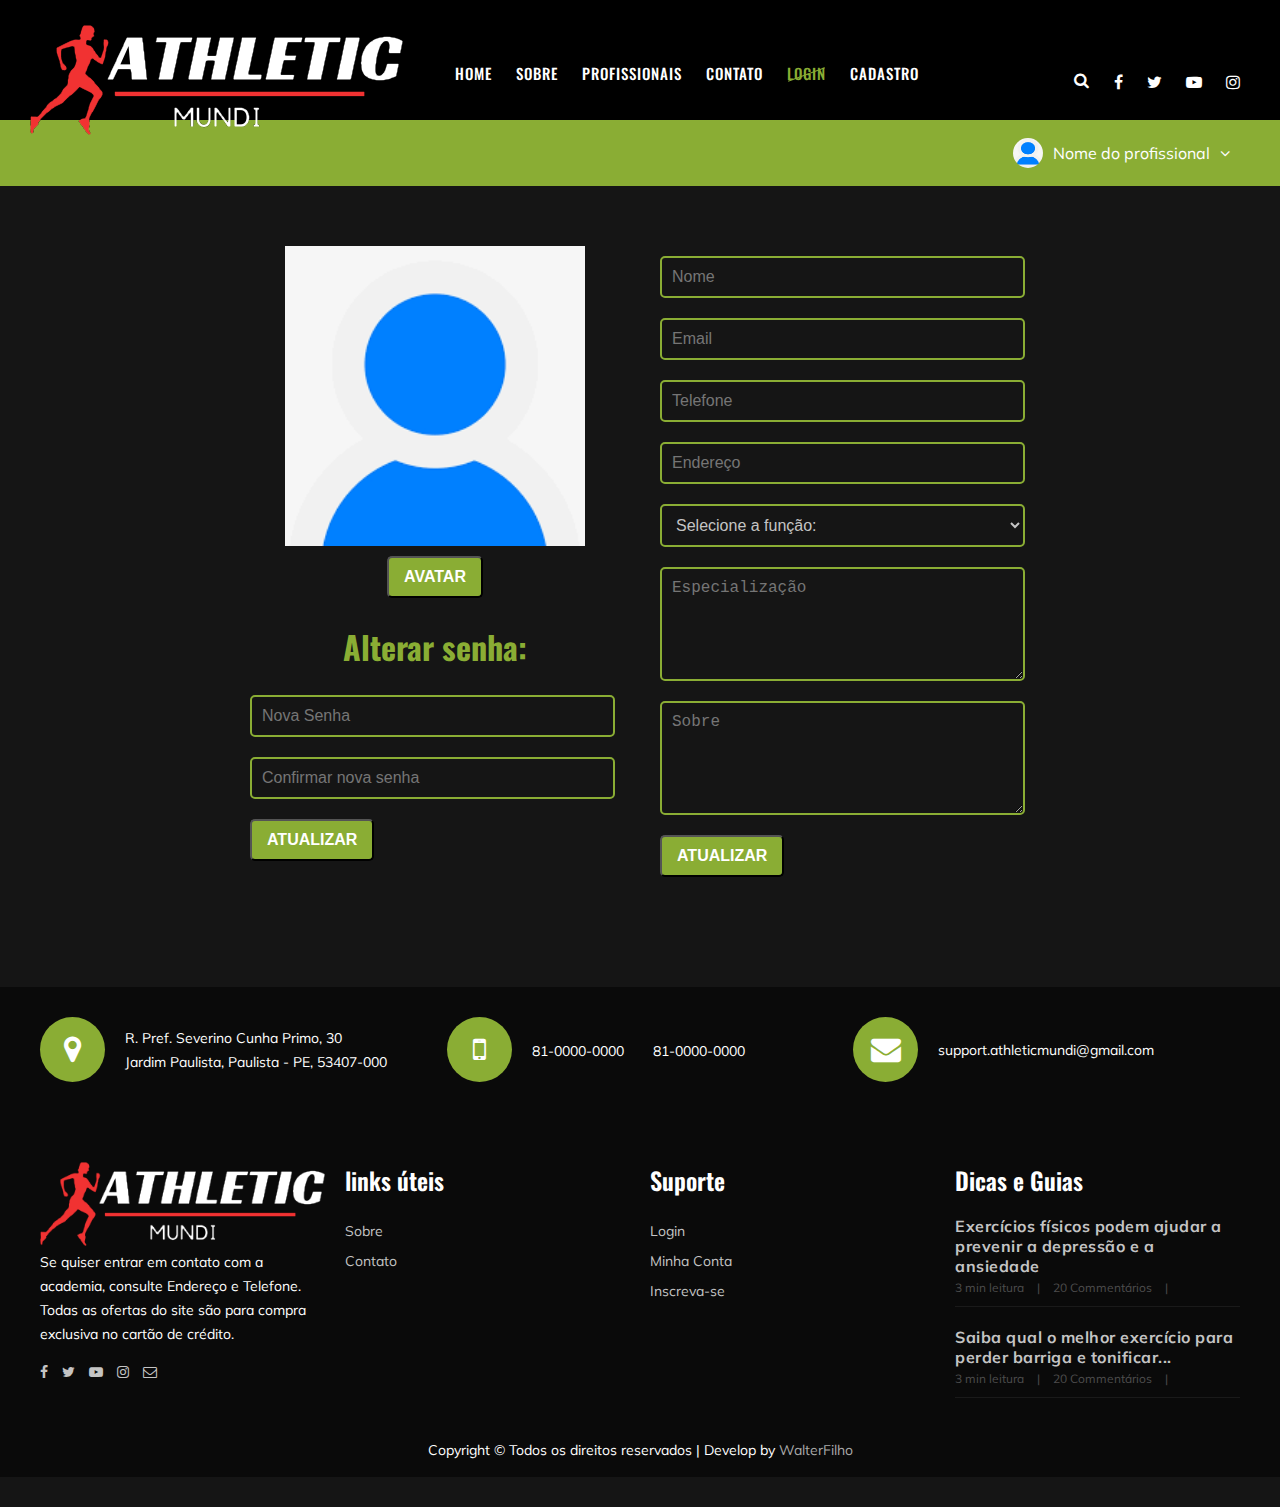
<file: painel-proficionais/perfil-profissional.html>
<!DOCTYPE html>
<html lang="pt-br">

<head>
    <meta charset="UTF-8">
    <meta http-equiv="X-UA-Compatible" content="IE=edge">
    <meta name="viewport" content="width=device-width, initial-scale=1.0">
    <title>Atletic Mundi</title>
    <!--Stylesheet layout-->
    <link rel="stylesheet" href="../assets/css/style.css">
    <!--Fonts Icons-->
    <link rel="stylesheet" href="../assets/css/font-awesome.min.css" type="text/css">
    <link rel="stylesheet" href="../assets/css/flaticon.css" type="text/css">
    <!--Swiper Sliders and carousel-->
    <link rel="stylesheet" href="../assets/css/swiper-bundle.min.css" />

</head>

<body>
    <!-- Header and Nav-menu -->
    <header>
        <div class="container-fluid navbar">
            <div class="brand"><a href=""><img src="../assets/img/logo.png" alt=""></a></div>
            <div class="nav-sidebar">
                <nav class="nav-menu">
                    <ul>
                        <li><a href="../index.html">Home</a></li>
                        <li><a href="../sobre.html">Sobre</a></li>
                        <li><a href="../profissionais.html">profissionais</a></li>
                        <li><a href="../contato.html">Contato</a></li>
                        <li class="active"><a href="login.html">Login</a></li>
                        <li><a href="../cadastro.html">Cadastro</a></li>
                    </ul>
                </nav>
                <div class="nav-right">
                    <div class="search">
                        <i class="fa fa-search"></i>
                    </div>
                    <nav class="social-media">
                        <a href="#"><i class="fa fa-facebook"></i></a>
                        <a href="#"><i class="fa fa-twitter"></i></a>
                        <a href="#"><i class="fa fa-youtube-play"></i></a>
                        <a href="#"><i class="fa fa-instagram"></i></a>
                    </nav>
                </div>
            </div>
            <!-- Buton toggle -->
            <div class="menu-toggle">
                <div class="menu-icon">
                    <span class="sp1"></span>
                    <span class="sp2"></span>
                    <span class="sp3"></span>
                </div>
            </div>
        </div>
    </header>
    <div class="painel-bar">
        <div class="container">
            <nav class="nav-painel">
                <div class="avatar"><img src="../assets/img/avatar.png" alt="">Nome do profissional</div>
                <div class="dropdown">
                    <i onclick="dropdFunction()" class="btn-dropdown fa fa-angle-down" aria-hidden="true"></i>
                    <div id="dropdown01" class="dropdown-content">
                        <a href="https://calendly.com/event_types/user/me">Agenda</a>
                        <a href="perfil-profissional.html">Editar perfil</a>
                        <a href="../login.html">sair</a>
                    </div>
                </div>
            </nav>
        </div>
    </div>
    <div class="space"></div>
    <!-- Main -->
    <main>
        <!-- Painel -->
        <section class="painel">
            <div class="container">
                <div class="grid col-2 col-sm-1">
                    <div>
                        <canvas class="avatar-image"></canvas>
                        <div class="input-area">
                            <input id='fileid' type='file' hidden />
                            <input id='buttonid' type='button' value='AVATAR' />
                        </div>
                        <form action="">
                            <h1 class="card-title">Alterar senha:</h1>
                            <div class="input-area">
                                <input type="password" name="password" id="password" placeholder="Nova Senha">
                            </div>
                            <div class="input-area">
                                <input type="password" name="password-repeat" id="password-repeat" placeholder="Confirmar nova senha">
                            </div>
                            <div class="input-area">
                                <button>ATUALIZAR</button>
                            </div>
                        </form>
                    </div>
                    <form action="">
                        <div class="input-area">
                            <input type="text" name="name" id="name" placeholder="Nome">
                        </div>
                        <div class="input-area">
                            <input type="email" name="email" id="email" placeholder="Email">
                        </div>
                        <div class="input-area">
                            <input type="tel" name="tel" id="tel" placeholder="Telefone">
                        </div>
                        <div class="input-area">
                            <input type="text" name="name" id="name" placeholder="Endereço">
                        </div>
                        <div class="input-area">
                            <select name="" id="">
                                <option selected>Selecione a função:</option>
                                <option value="">Instrutor</option>
                                <option value="">Nutricionista</option>
                            </select>
                        </div>
                        <div class="input-area">
                            <textarea name="" id="" cols="10" rows="5" placeholder="Especialização"></textarea>
                        </div>
                        <div class="input-area">
                            <textarea name="" id="" cols="10" rows="5" placeholder="Sobre"></textarea>
                        </div>
                        <div class="input-area">
                            <button>ATUALIZAR</button>
                        </div>
                    </form>
                </div>
            </div>
        </section>

        <!-- Get In Touch Section Begin -->
        <section class="gettouch-section">
            <div class="container">
                <div class="grid col-3 col-sm-1">
                    <div class="card-item">
                        <i class="fa fa-map-marker"></i>
                        <p>R. Pref. Severino Cunha Primo, 30<br />Jardim Paulista, Paulista - PE, 53407-000</p>
                    </div>
                    <div class="card-item">
                        <i class="fa fa-mobile"></i>
                        <ul>
                            <li>81-0000-0000</li>
                            <li>81-0000-0000</li>
                        </ul>
                    </div>
                    <div class="card-item">
                        <i class="fa fa-envelope"></i>
                        <p>support.athleticmundi@gmail.com</p>
                    </div>
                </div>
            </div>
            </div>
        </section>
    </main>

    <!-- Footer -->
    <footer>
        <div class="container">
            <div class="grid col-4 col-sm-1">

                <div class="footer-widget">
                    <div class="fa-logo">
                        <a href="../index.html"><img src="../assets/img/logo.png" alt=""></a>
                    </div>
                    <p>Se quiser entrar em contato com a academia, consulte Endereço e Telefone.
                        Todas as ofertas do site são para compra exclusiva no cartão de crédito.
                    </p>
                    <div class="fa-social">
                        <a href="#"><i class="fa fa-facebook"></i></a>
                        <a href="#"><i class="fa fa-twitter"></i></a>
                        <a href="#"><i class="fa fa-youtube-play"></i></a>
                        <a href="#"><i class="fa fa-instagram"></i></a>
                        <a href="#"><i class="fa  fa-envelope-o"></i></a>
                    </div>
                </div>

                <div class="footer-widget">
                    <h4>links úteis</h4>
                    <ul>
                        <li><a href="#">Sobre</a></li>
                        <!-- <li><a href="#">Blog</a></li>
                            <li><a href="#">Classes</a></li> -->
                        <li><a href="#">Contato</a></li>
                    </ul>
                </div>

                <div class="footer-widget">
                    <h4>Suporte</h4>
                    <ul>
                        <li><a href="../login.html">Login</a></li>
                        <li><a href="#">Minha Conta</a></li>
                        <li><a href="../cadastro.html">Inscreva-se</a></li>
                        <!-- <li><a href="#">Contact</a></li> -->
                    </ul>
                </div>

                <div class="footer-widget">
                    <h4>Dicas e Guias</h4>
                    <div class="fw-recent">
                        <h6><a href="#">Exercícios físicos podem ajudar a prevenir a depressão e a ansiedade</a>
                        </h6>
                        <ul>
                            <li>3 min leitura</li>
                            <li>20 Commentários</li>
                        </ul>
                    </div>
                    <div class="fw-recent">
                        <h6><a href="#">Saiba qual o melhor exercício para perder barriga e tonificar...</a></h6>
                        <ul>
                            <li>3 min leitura</li>
                            <li>20 Commentários</li>
                        </ul>
                    </div>
                </div>
            </div>

            <div class="grid col-1">
                <div class="text-center">
                    <p>
                        Copyright &copy; Todos os direitos reservados | Develop by <a href="https://github.com/Waltergonfilho" target="_blank">WalterFilho</a>
                    </p>
                </div>
            </div>
        </div>
    </footer>

    <!-- Script -->
    <script src="../assets/js/swiper-bundle.min.js"></script>
    <script src="../assets/js/script.js"></script>

</body>

</html>
</file>
<file: assets/css/style.css>
@import url('https://fonts.googleapis.com/css2?family=Oswald:wght@200;300;400;500;600;700&display=swap');
@import url('https://fonts.googleapis.com/css?family=Muli:300,400,500,600,700,800,900&display=swap');
/* Reset css*/
* {
    margin: 0;
    padding: 0;
    box-sizing: border-box;
}
body {
    background-color: #151515;
	font-family: "Muli", sans-serif;
}

li{
    list-style: none;
}
h1, h2, h3, h4 {
	font-family: "Oswald", sans-serif;
    color: #8AAD34;
}
h6 {
	font-size: 16px;
}
a {
    text-decoration: none;
	color: #a9a9a9;
}
a:hover {
    color: #8AAD34 !important;
	text-decoration: none;
}
p {
    font-size: 14px;
    color: #ffffff;
    font-weight: 400;
    line-height: 24px;
    margin: 0 0 15px 0;
}
.text-center {
	text-align: center;
}
.container{
    max-width: 100%;
    width: 1200px;
    margin: 0 auto;
}
.container-fluid{
    width: 100%;
    padding-left: 15px;
    padding-right: 15px;
    margin-top: 25px;
}
header {
   position: absolute;
   width: 100%;
   height: 110px;
   background-color: #000000;
   top: 0;
   left: 0;
   padding: 0 15px;
   z-index: 999;
}
header .container-fluid{
    margin-top: 25px;
}
.space {
    height: 100px;
    background-color: #000000;
}
/*=============== Navbar Menu ===============
==============================================*/

.navbar{
    display: flex;
    justify-content: space-between;
    align-items: center;
}
.nav-sidebar {
    width: 66%;
    display: flex;
    justify-content: space-between;
}
.nav-menu ul li{
    display: inline;
    padding: 10px 10px;
}
.nav-menu ul li a{
    color: #ffffff;
    font-size: 15px;
    font-weight: 500;
	text-decoration: none;
    text-transform: uppercase;
    letter-spacing: 1px;
    font-family: "Oswald", sans-serif;
    padding: 10px 0px;
    position: relative;
    -webkit-transition: all 0.3s;
    -o-transition: all 0.3s;
    transition: all 0.3s;
}
.nav-menu ul li.active>a:after {
    opacity: 1;
}
.nav-menu ul li a:after {
    position: absolute;
    left: 0;
    top: 22px;
    height: 1px;
    width: 100%;
    background: #8AAD34;
    content: "";
    -webkit-transform: rotate(-20deg);
    -ms-transform: rotate(-20deg);
    transform: rotate(-20deg);
    opacity: 0;
    -webkit-transition: all 0.3s;
    -o-transition: all 0.3s;
    transition: all 0.3s;
}
.nav-right {
  display: flex;
}
.search i {
    color: #ffffff;
    cursor: pointer;
    padding:10px 15px;
}
.social-media a{
    padding: 10px 10px;
    display: inline-block;
    color: #ffffff;
    font-size: 16px;
}
.brand img {
    max-width: 100%;
}
.nav-menu ul li.active>a {
    color: #8AAD34;
}

/*=============== Hero section - Swiper Slide ===============
==============================================*/
.swiper-button-next, .swiper-button-prev {
    position: absolute;
    top: 50%;
    height: 46px !important;
    width: 46px !important;
    z-index: 10;
    cursor: pointer;
    display: flex;
    align-items: center;
    justify-content: center;
	background: rgba(255, 255, 255, 0.1)!important;
    padding: 10px 10px;
}
.swiper-button-next:after, .swiper-button-prev:after {
    font-family: swiper-icons;
    font-size: 16px !important;
    text-transform: none!important;
    letter-spacing: 0;
    font-variant: initial;
    line-height: 1;
	color: #a9a9a9;
}
.swiper-slide {
    height: 1040px;
    display: -webkit-box;
    display: -ms-flexbox;
    display: flex;
    -ms-flex-line-pack: center;
    align-content: center;
    align-items: center; 
	background-position: center center;
	background-repeat: no-repeat;
}
.swiper-slide .slide-item span {
    display: block;
    font-size: 18px;
    color: #ffffff;
    text-transform: uppercase;
    font-weight: 700;
    letter-spacing: 6px;
    margin-bottom: 18px;
    position: relative;
    top: 100px;
    opacity: 0;
}
.swiper-slide .slide-item h1 {
    font-size: 80px;
    color: #ffffff;
    font-weight: 700;
    text-transform: uppercase;
    line-height: 90px;
    margin-bottom: 42px;
    position: relative;
    top: 100px;
    opacity: 0;
}
.swiper-slide .slide-item strong {
    color: #8AAD34;
}
/* Slider Animation */
.swiper-slide-active .slide-item span {
    position: relative;
    top: 0 !important;
    -webkit-transition: all 0.2s ease 0.2s;
    -o-transition: all 0.2s ease 0.2s;
    transition: all 0.2s ease 0.2s;
    opacity: 1 !important;
}

.swiper-slide-active .slide-item h1 {
    position: relative;
    top: 0 !important;
    -webkit-transition: all 0.3s ease 0.3s;
    -o-transition: all 0.3s ease 0.3s;
    transition: all 0.3s ease 0.3s;
    opacity: 1 !important;
}
/* Slider btn */
.swiper-slide-active .slide-item .primary-btn {
    position: relative;
    top: 0 !important;
    -webkit-transition: all 0.6s ease 0.6s;
    -o-transition: all 0.6s ease 0.6s;
    transition: all 0.6s ease 0.6s;
    opacity: 1 !important;
}
.swiper-slide .slide-item .primary-btn {
    position: relative;
    top: 100px;
    opacity: 0;
}
a:hover, a:focus {
    text-decoration: none;
    outline: none;
    color: #fff;
}
a:hover {
    color: #0056b3;
    text-decoration: underline;
}
.primary-btn {
    display: inline-block;
    font-size: 14px;
    padding: 17px 30px 16px;
    color: #ffffff;
    background: #8AAD34;
    line-height: normal;
    letter-spacing: 1px;
    text-transform: uppercase;
    font-weight: 700;
}

/*=============== Section and card-section ===============
==============================================*/
.content {
  padding: 15px 15px;
  margin-bottom: 30px;
}
.section-title {
    text-align: center;
}
.section-title span {
    font-size: 16px;
    color: #8AAD34;
    text-transform: uppercase;
    font-weight: 700;
}
.section-title h2 {
    color: #ffffff;
    font-size: 32px;
    font-weight: 600;
    text-transform: uppercase;
    margin-top: 8px;
}
.card {

   width: 334.667px;
   margin-right: 30px;
   height: 450px !important;
}

.card-item {
    text-align: center;
    margin-bottom: 30px;
}
.card-item span {
    height: 90px;
    width: 90px;
    background: rgba(255, 255, 255, 0.1);
    border-radius: 50%;
    display: inline-block;
    color: #8AAD34;
    line-height: 90px;
    text-align: center;
    -webkit-transition: all 0.3s;
    -o-transition: all 0.3s;
    transition: all 0.3s;
}
.pad-y {
    padding-top: 100px;
    padding-bottom: 100px;
}
/*=============== Team section ===============
==============================================*/
.team-section .content {
	display: flex;
	justify-content: space-between;
}
.team-section .section-title {
	text-align: left;
}
.carousel .swiper-slide{
    padding-left: 15px;
	padding-right: 15px;
}
.carousel .slide-item {
    position: relative;
    overflow: hidden;
	width: 100%;
	background-size: cover;
	background-position: center;
	background-repeat: no-repeat;
}
.carousel .item {
    padding: 40px 0 60px;
    text-align: center;
    background: #0a0a0a;
    border-top: 4px solid #464646;
    -webkit-transform: skewY(-5deg);
    -ms-transform: skewY(-5deg);
    transform: skewY(-5deg);
    position: absolute;
    left: 0;
    bottom: -250px;
    width: 100%;
    -webkit-transition: all 0.3s;
    -o-transition: all 0.3s;
    transition: all 0.3s;
}
.carousel .item h4 {
    color: #ffffff;
    font-weight: 600;
	font-size: 24px;
    margin-bottom: 14px;
    -webkit-transform: skewY(5deg);
    -ms-transform: skewY(5deg);
    transform: skewY(5deg);
}
.carousel .item p {
    display: block;
    font-size: 12px;
    font-weight: 700;
    color: #aaaaaa;
    text-transform: uppercase;
    -webkit-transform: skewY(5deg);
    -ms-transform: skewY(5deg);
    transform: skewY(5deg);
}
.carousel .swiper-slide:hover .item{
    bottom: -35px;
}
.swiper-pagination-bullets {
	margin-top:30px ;
    left: 0;
    width: 100%;
    text-align: center;
	z-index: 99;
}
.carousel .swiper-pagination-tho .swiper-pagination-bullet {
    height: 4px;
    width: 20px;
	border-radius: 0 !important;
    background: #5c5c5c ;
	opacity: 1 !important;
    margin-right: 15px;
    -webkit-transform: skewY(-5deg);
    -ms-transform: skewY(-5deg);
    transform: skewY(-5deg);
}
.carousel .swiper-pagination-bullet-active {
	background: #8AAD34 !important;
}
.primary-btn.appoinment-btn {
    background: transparent;
    border: 2px solid #8AAD34;
    margin-top: 10px;
}
.primary-btn.appoinment-btn:hover {
    color: #ffffff !important;
    background: #8AAD34;
	text-decoration: none;
 
}
/*=============== Register Section ===============
==============================================*/
.section-register{
	display: flex;
	justify-content: center;
	align-items: center;
}
.section-register .section-title h2 {
    font-size: 48px;
    color: #ffffff;
    font-weight: 700;
    text-transform: uppercase;
    margin-bottom: 25px;
}
.section-register .section-title p{
    font-size: 20px;
    color: #c4c4c4;
    font-weight: 700;
    text-transform: uppercase;
    margin-bottom: 45px;
}
/*=============== Cards ===============
==============================================*/
.profissionais .navbar {
    width: 100%;
    padding: 20px 15px;
    margin-bottom: 25px;
    display: flex;
    justify-content: center;
}
.profissionais .navbar nav a{
    padding: 15px 10px;
}
.profissionais .navbar nav .active{
    color: #8AAD34;
}

.card-one {
    border: 2px solid#8AAD34;
    border-radius: 10px;
    padding: 10px 0 15px 10px;
}
.card-header {
    padding: 15px 10px;
}
.card-header img{
    display: block;
    border-radius: 50%;
    width: 120px;
    height: 120px;
    object-fit: cover;
    margin: 0 auto;
}
.card-header h1{
    text-align: center;
}
.card-header h4{
    text-align: center;
    color: #ffffff;
}
.card-body {
    padding: 10px 10px;
}
.card-footer {
    padding: 15px 10px;
    display: flex;
    justify-content: center;
}
.cd-active {
    border: 2px solid#ad3434;
}
/*=============== Gettouch section ===============
==============================================*/
.gettouch-section{
	background-color: #0a0a0a;
	padding-top: 30px;
	padding-bottom: 30px;
}

.gettouch-section .card-item {
    display: flex;
	align-items: center;
}
.gettouch-section .card-item p{
    display: flex;
	align-items: center;
	margin: 0;
	text-align: left;
	color: #ffffff;
}
.gettouch-section .card-item i {
    font-size: 30px;
    color: #ffffff;
    display: inline-block;
    height: 65px;
    width: 65px;
    background: #8AAD34;
    border-radius: 50%;
    line-height: 65px;
    text-align: center;
    margin-right: 20px;
}
.gettouch-section .card-item ul li{
    list-style: none;
    font-size: 14px;
    color: #ffffff;
    margin-right: 25px;
    display: inline-block;
    position: relative;
}
/*=============== Painel ===============
==============================================*/
.painel-bar {
    width: 100%;
    padding: 15px 15px;
    background-color: #8AAD34;
    top: 120px;
    position: relative;
}
.painel-bar .container {
    display: flex;
    justify-content: right;
}
.nav-painel {
    display: flex;
    align-items: center;
    justify-items: center;
}
.avatar{
    color: #ffffff;
    align-items: center;
    display: flex;
 }
.avatar img{
   width: 30px;
   height: 30px;
   border-radius: 50px;
   margin-right: 10px;
   color: #ffffff;
}
.avatar-image {
    width: 300px;
    height: 300px;
    background-image: url(../img/avatar.png);
    background-repeat: no-repeat;
    background-size: cover;
    margin: 0 auto;
    display: block;
}
#buttonid {
    margin: 0 auto;
}
.btn-dropdown {
    display: block;
    color: white;
    padding: 10px;
    font-size: 16px;
    border: none;
    cursor: pointer;
  }
  
  .dropdown {
    position: relative;
    display: inline-block;
  }
  
  .dropdown-content {
    display: none;
    position: absolute;
    background-color: #f1f1f1;
    min-width: 160px;
    overflow: auto;
    box-shadow: 0px 8px 16px 0px rgba(0,0,0,0.2);
    z-index: 1;
  }
  
  .dropdown-content a {
    color: black;
    padding: 12px 16px;
    text-decoration: none;
    display: block;
  }
  
  .dropdown a:hover {background-color: #ddd;}
  .dropdown-show {display: block;}

  .painel {
    padding-top: 80px;
    padding-bottom: 80px;
  }
  .painel .container{
     width: 800px;
     max-width: 100%;
  }
/*=============== Footer ===============
==============================================*/
footer {
    background-color: #0a0a0a;
}
.footer-widget h4 {
    color: #ffffff;
    font-weight: 600;
    margin-bottom: 18px;
	font-size: 24px;
}
.footer-widget ul li a {
    font-size: 14px;
    color: #c4c4c4;
    line-height: 30px;
}
.footer-widget .fa-social a {
    font-size: 14px;
    color: #c4c4c4;
    margin-right: 10px;
}
.footer-widget .fw-recent {
    margin-bottom: 20px;
    padding-bottom: 10px;
    border-bottom: 1px solid #1a1a1a;
}
.footer-widget .fw-recent h6 a {
    color: #c4c4c4;
    letter-spacing: 0.5px;
}
.footer-widget .fw-recent ul li {
    font-size: 12px;
    color: #4d4d4d;
    display: inline-block;
    margin-right: 25px;
    position: relative;
}
.footer-widget .fw-recent ul li:after {
    position: absolute;
    right: -16px;
    top: 0;
    content: "|";
}
.fa-logo img {
    width: 100%;
}
/*=============== Form ===============
==============================================*/
.contato {
    padding: 30px 0;
}
.contato h1 {
    padding: 30px 15px 40px 15px;
    text-align: center;
}
.contato iframe {
    max-width: 100%;
}
.section-hero {
    background-position: center;
    background-repeat: no-repeat;
    background-size: cover;
}
.section-register .card-form {
    position: relative;
    top: -50px;
    margin: 0 auto;
}
.card-title {
    text-align: center;
    color: #8AAD34;
    padding: 15px 15px;
}
.card-form {
    width: 45%;
    padding: 15px 15px;
    border-radius: 15px;
    border: 8px solid#8AAD34;
    background-color: #000000;
}
.input-area {
  display: flex;
  color: #ffffff;
  padding: 10px 10px;
  align-items: center;
  justify-content: start;
}
label{
    font-size: 22px;
    font-weight: 900;
    color:#8AAD34;
    margin-right: 15px;
}
input[type=text],
input[type=email],
input[type=tel],
input[type=text],
input[type=number],
input[type=password],
textarea,
select {
    width: 100%;
    padding: 10px 10px;
    border: 2px solid#8AAD34;
    background-color: transparent;
    font-size: 16px;
    color: #c4c4c4;
    border-radius: 5px;
    margin-right: 5px;
}

input[type=button],
button{
   padding: 10px 15px;
   background-color: #8AAD34;
   color: #ffffff;
   font-weight: 900;
   font-size: 16px;
   border-radius: 5px;
   cursor: pointer;
}
.selection {
    width: 100%;
    display: flex;
    justify-content: center;
}
.selection .input-area{
    display: inline;
    padding: 15px 15px !important;
    color: #ffffff;
}
.selection a{
  padding: 10px 15px;
  font-size: 12px;
  color: #ffffff;
}

.tabs{ display: inline-flex; list-style: none; padding: 15px 0; z-index: 9;}
.tab { padding: 10px 15px; margin-left: -2px; color: #ffffff; cursor: pointer; z-index: 9; }
.tab.tb-active{ color: #8AAD34; text-decoration:line-through; }
.tab-content.tb-active{ display: block !important; }
.tab-content{ display: none; }


/*=============== Grid Collumns ===============
==============================================*/
.grid {
    display: grid;
    gap: 20px;
    margin-bottom: 20px;
}

.col-1 { grid-template-columns: repeat(1, 1fr); }
.col-2 { grid-template-columns: repeat(2, 1fr); }
.col-3 { grid-template-columns: repeat(3, 1fr); }
.col-4 { grid-template-columns: repeat(4, 1fr); }
.col-5 { grid-template-columns: repeat(5, 1fr); }
.col-6 { grid-template-columns: repeat(6, 1fr); }

.w-5 { width: 45%; max-width: 100%; }
.right { justify-items: right; }

/*=============== Responsive ===============
==============================================*/

@media screen and ( max-width: 768px ) {
	.grid {
		padding: 15px 15px;
	}
    /* Grid columns smartphones*/ 
    .col-sm-1 { grid-template-columns: repeat(1, 1fr); }
    .col-sm-2 { grid-template-columns: repeat(2, 1fr); }
    .col-sm-3 { grid-template-columns: repeat(3, 1fr); }
    .col-sm-4 { grid-template-columns: repeat(4, 1fr); }
    .col-sm-5 { grid-template-columns: repeat(5, 1fr); }
    .col-sm-6 { grid-template-columns: repeat(6, 1fr); }
    .col-sm-7 { grid-template-columns: repeat(7, 1fr); }
    .col-sm-8 { grid-template-columns: repeat(8, 1fr); }
    .col-sm-9 { grid-template-columns: repeat(9, 1fr); }
    .col-sm-10 { grid-template-columns: repeat(10, 1fr); }
    .col-sm-11 { grid-template-columns: repeat(11, 1fr); }
    .col-sm-12 { grid-template-columns: repeat(12, 1fr); }
  
    .w-5 { width: 100% !important; }
    .swiper-slide .right {
        justify-items: left !important;
    }
    header { 
        position: fixed;
        margin-top: 0 !important;
        height: 70px;
        padding-top: 15px;
        padding-bottom: 15px;
        background-color: #000000;

    }
     header .container-fluid{
         margin-top: 0px;
     }

    .nav-sidebar{
        position: fixed;
        height: 100vh;
        width: 35vh;
        background-color: #000000;
        top: 0;
        left: -35vh;
        margin-top: 0;
        display: grid;
        z-index: 9999;
        justify-content: center;
        transition: ease .3s
    }
    .nav-menu {
    display: flex;
    justify-content: center;
    align-items: center;
    }

    .nav-menu ul li {
        display: block;

    }
    .menu-list{
        display: grid;
        align-content: center;
        text-align: right;
        
       
    } 
    .social-menu{
        display: block !important;
        margin-top: 10%;
        position: relative;
    }
    .social-menu i{
        font-size: 22px;
        padding-left: 3px;
        padding-right: 3px;
    }
    .brand { display: flex;
        align-items: center;
    }
    .brand img {
        max-width: 40%;
    }
    .menu-toggle{ 
        display: flex !important; 
        align-items: center;
        position: absolute;
        right: 15px;
    }
   
    .show { left: 0 !important; transition: ease .3s}

    .banner {
        width: 100%;
        height: 50vh;
    }
    .display-2 { font-size: 35px !important; }
    .team-section .content{
        display: block;
        margin-bottom: 30px;
    }
    .card-form {
        width: 100%;
    }
}


/* end responsive */

.menu-toggle{ display: none;  }

.menu-icon{ padding: 15px 10px; right: 15px;width: 50px; }

.close .sp1{ width: 25px !important; border: 1px solid#fff; margin: 6px 4px 4px !important; transform: rotate(-45deg); transition: ease .3s;}
.close .sp2{ width: 0 !important; border: 0 !important; margin: 0 !important; display: block; transition: ease .3s;}
.close .sp3{ width: 25px !important; border: 1px solid#fff; margin:-6px 4px 4px !important; transform: rotate(45deg); transition: ease .3s;}

.menu-icon .sp1{ width: 25px; border: 1px solid#fff; margin: 4px; display: block; transition: ease .3s;}
.menu-icon .sp2{ width: 18px; border: 1px solid#fff; margin: 4px; display: block; transition: ease .3s;}
.menu-icon .sp3{ width: 12px; border: 1px solid#fff; margin: 4px; display: block; transition: ease .3s;}
</file>
<file: assets/css/flaticon.css>
/*
  	Flaticon icon font: Flaticon
  	Creation date: 19/02/2019 07:27
  	*/

@font-face {
  font-family: "Flaticon";
  src: url("../fonts/Flaticon.eot");
  src: url("../fonts/Flaticon.eot?#iefix") format("embedded-opentype"),
       url("../fonts/Flaticon.woff2") format("woff2"),
       url("../fonts/Flaticon.woff") format("woff"),
       url("../fonts/Flaticon.ttf") format("truetype"),
       url("../fonts/Flaticon.svg#Flaticon") format("svg");
  font-weight: normal;
  font-style: normal;
}

@media screen and (-webkit-min-device-pixel-ratio:0) {
  @font-face {
    font-family: "Flaticon";
    src: url("../fonts/Flaticon.svg#Flaticon") format("svg");
  }
}

[class^="flaticon-"]:before, [class*=" flaticon-"]:before,
[class^="flaticon-"]:after, [class*=" flaticon-"]:after {   
  font-family: Flaticon;
  font-size: 40px;
  font-style: normal;
  margin-left: 0;
}

.flaticon-001-mattress:before { content: "\f100"; }
.flaticon-002-dumbell:before { content: "\f101"; }
.flaticon-003-weight:before { content: "\f102"; }
.flaticon-004-measuring-tape:before { content: "\f103"; }
.flaticon-005-clipboard:before { content: "\f104"; }
.flaticon-006-weight-1:before { content: "\f105"; }
.flaticon-007-rings:before { content: "\f106"; }
.flaticon-008-calendar:before { content: "\f107"; }
.flaticon-009-smartwatch:before { content: "\f108"; }
.flaticon-010-lockers:before { content: "\f109"; }
.flaticon-011-punching-ball:before { content: "\f10a"; }
.flaticon-012-bag:before { content: "\f10b"; }
.flaticon-013-balance:before { content: "\f10c"; }
.flaticon-014-heart-beat:before { content: "\f10d"; }
.flaticon-015-proteins:before { content: "\f10e"; }
.flaticon-016-fitness:before { content: "\f10f"; }
.flaticon-017-pull-up-bar:before { content: "\f110"; }
.flaticon-018-scale:before { content: "\f111"; }
.flaticon-019-bands:before { content: "\f112"; }
.flaticon-020-smartphone:before { content: "\f113"; }
.flaticon-021-tshirt:before { content: "\f114"; }
.flaticon-022-short:before { content: "\f115"; }
.flaticon-023-dumbbells:before { content: "\f116"; }
.flaticon-024-jumping-rope:before { content: "\f117"; }
.flaticon-025-fitness-1:before { content: "\f118"; }
.flaticon-026-gym:before { content: "\f119"; }
.flaticon-027-fitness-2:before { content: "\f11a"; }
.flaticon-028-weightlifting:before { content: "\f11b"; }
.flaticon-029-wheel:before { content: "\f11c"; }
.flaticon-030-dumbbells-1:before { content: "\f11d"; }
.flaticon-031-workout:before { content: "\f11e"; }
.flaticon-032-bottle:before { content: "\f11f"; }
.flaticon-033-juice:before { content: "\f120"; }
.flaticon-034-stationary-bike:before { content: "\f121"; }
.flaticon-035-punching-ball-1:before { content: "\f122"; }
.flaticon-036-timer:before { content: "\f123"; }
.flaticon-037-medal:before { content: "\f124"; }
.flaticon-038-treadmill:before { content: "\f125"; }
.flaticon-039-syringe:before { content: "\f126"; }
.flaticon-040-whistle:before { content: "\f127"; }
.flaticon-041-chest:before { content: "\f128"; }
.flaticon-042-pills:before { content: "\f129"; }
.flaticon-043-mp3:before { content: "\f12a"; }
.flaticon-044-no-smoking:before { content: "\f12b"; }
.flaticon-045-boxing-gloves:before { content: "\f12c"; }
.flaticon-046-gloves:before { content: "\f12d"; }
.flaticon-047-buck:before { content: "\f12e"; }
.flaticon-048-headgear:before { content: "\f12f"; }
.flaticon-049-hand-grip:before { content: "\f130"; }
.flaticon-050-no-fast-food:before { content: "\f131"; }
</file>
